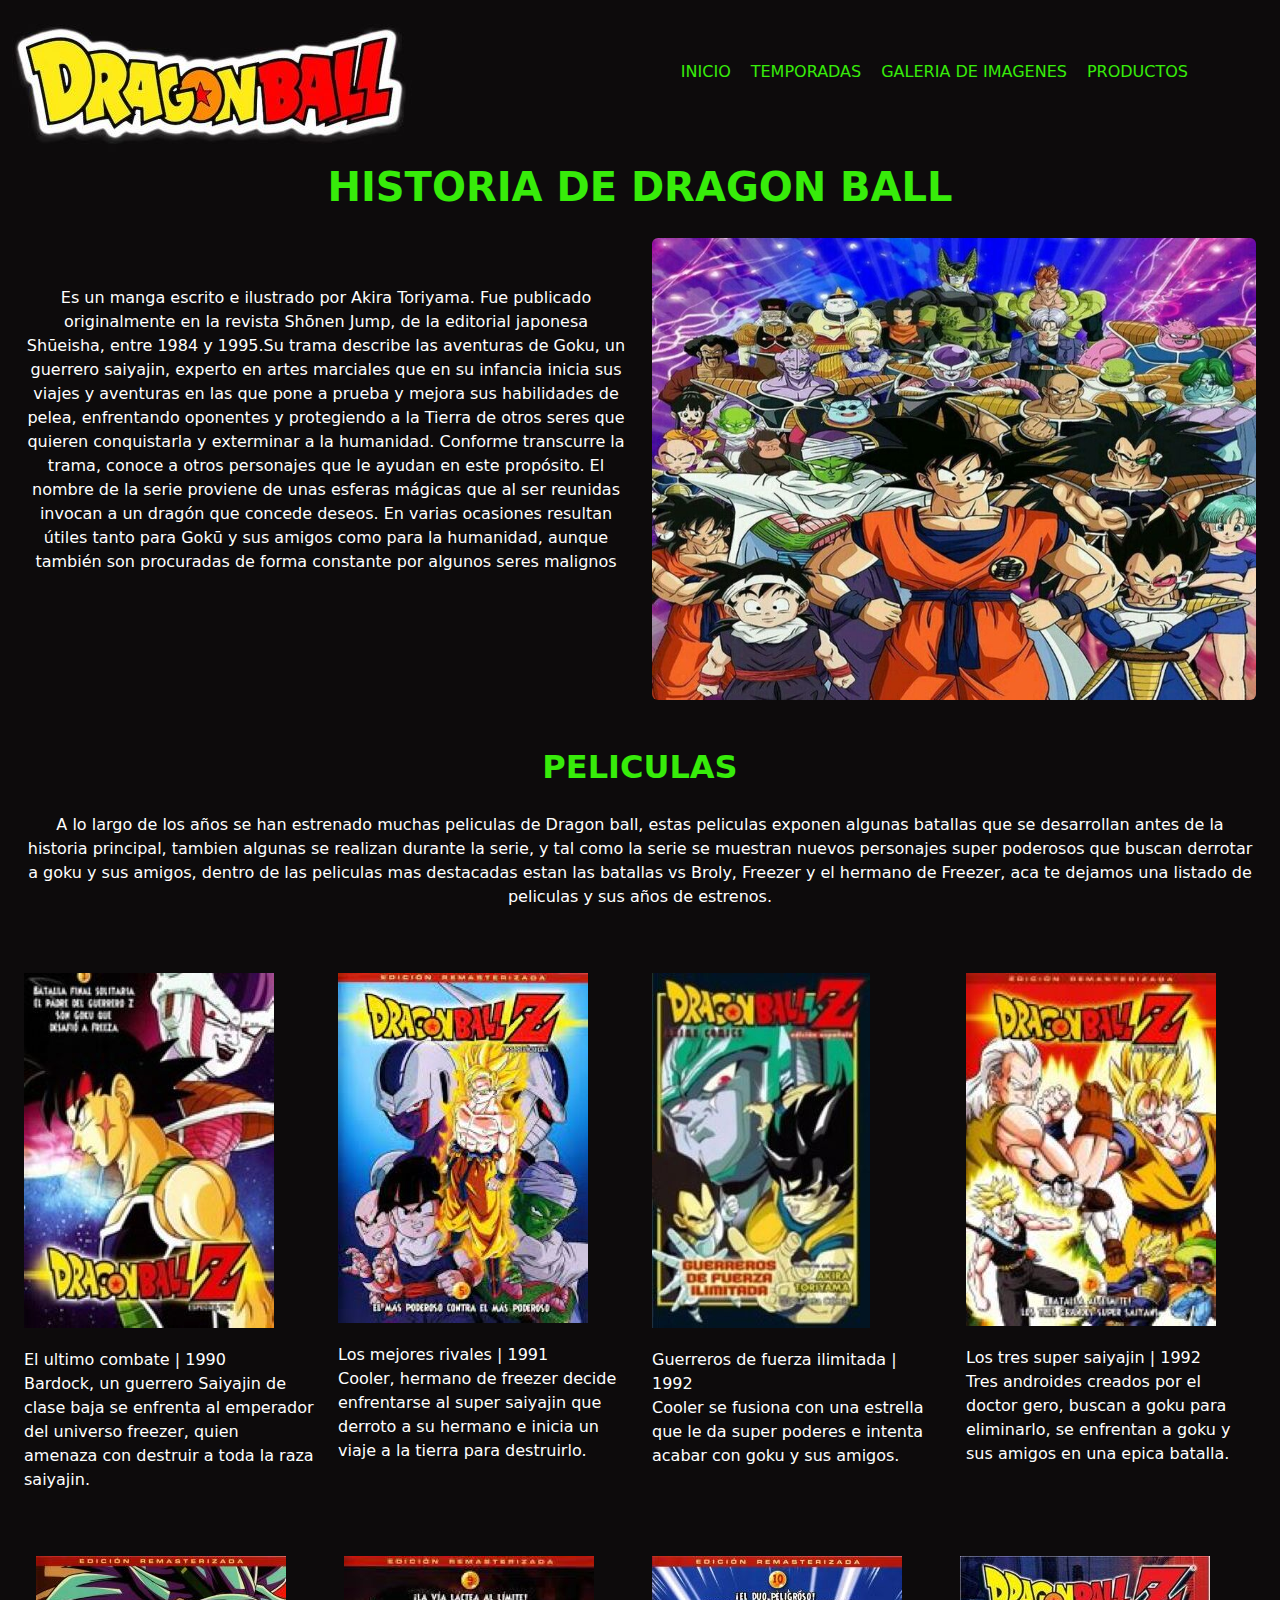
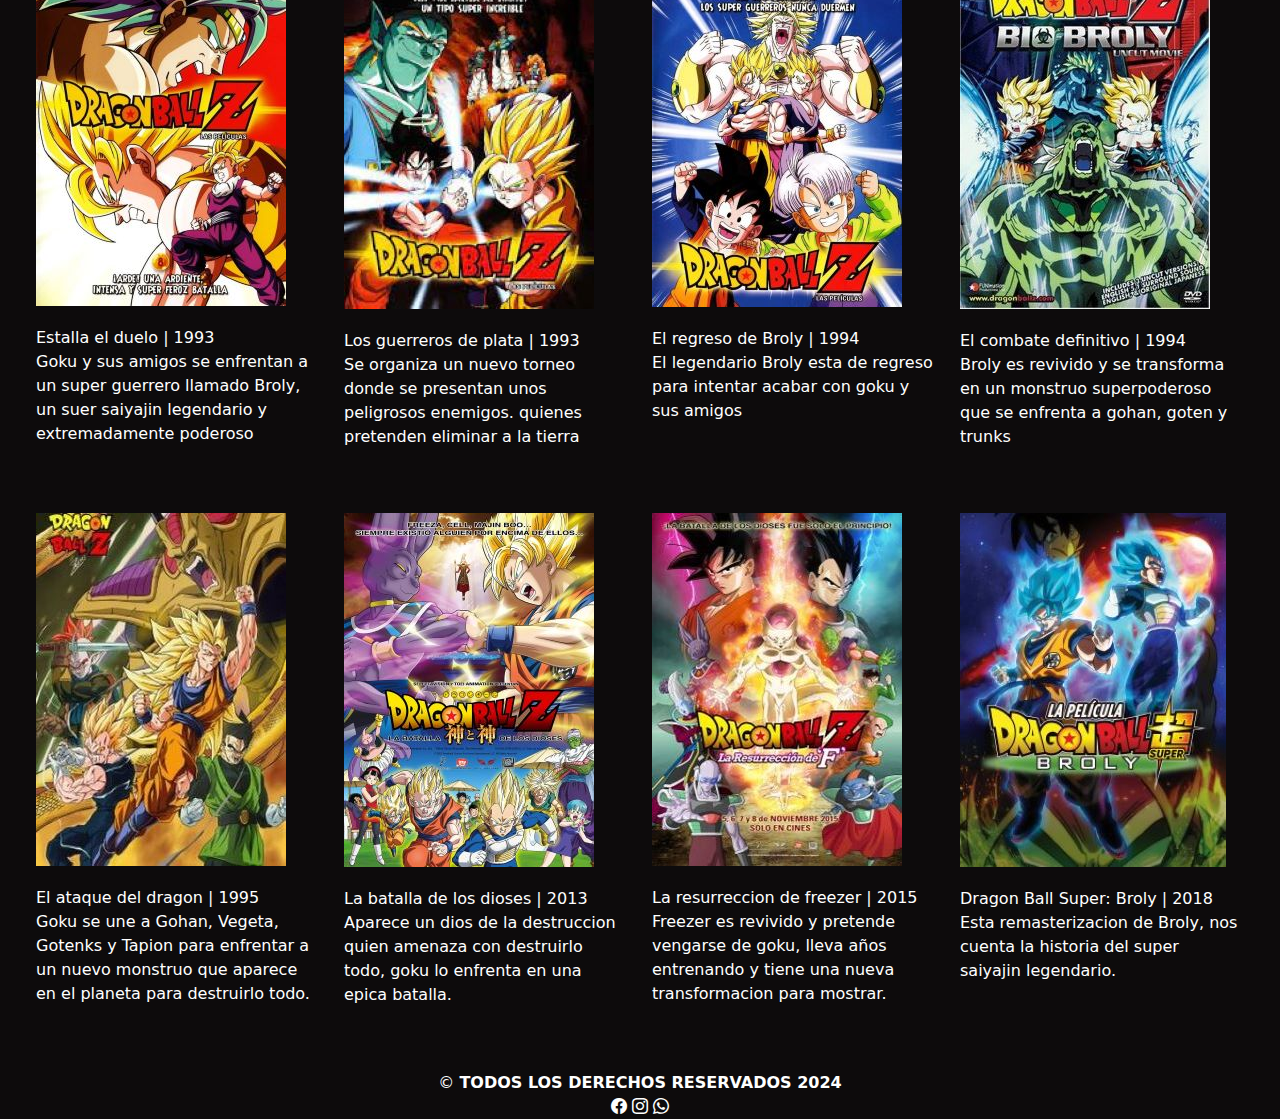
<file: index.html>
<!DOCTYPE html>
<html lang="en">
<head>
    <meta charset="UTF-8">
    <meta name="viewport" content="width=device-width, initial-scale=1.0">
    <title>Proyecto Dragon Ball</title>

    

    <link rel="stylesheet" href="./css/style.css">
    <link rel="stylesheet" href="https://cdn.jsdelivr.net/npm/bootstrap-icons@1.11.3/font/bootstrap-icons.min.css">
    
</head>
<body class="body">
    <header id="header" class="d-flex align-items-center">
        <div class="container d-flex justify-content-between align-items-center">
            <div class="logo">
                <img src="./Imagenes/logo.jpg" class="logo" alt="imagen del logo">
            </div>
            <button id="menu-toggle">
                <div class="menu-line"></div>
                <div class="menu-line"></div>
                <div class="menu-line"></div>
            </button>
            <nav id="navbar" class="navbar">
                <ul class="menu">
                    <li  class="list-item"><a href="./index.html" class="link">INICIO</a></li>
                    <li class="list-item"><a href="./paginas/temporadas.html" class="link">TEMPORADAS</a></li>
                    <li class="list-item has-submenu">
                        <a href="#" class="link">GALERIA DE IMAGENES</a>
                        <ul class="submenu">
                            <li><a href="./paginas/galeria-de-imagenes.html" class="sub-item">DRAGON BALL</a></li>
                            <li><a href="./paginas/galeria-de-imagenes.html" class="sub-item">DRAGON BALL Z FREEZER</a></li>
                            <li><a href="./paginas/galeria-de-imagenes.html" class="sub-item">DRAGON BALL Z CELL</a></li>
                            <li><a href="./paginas/galeria-de-imagenes.html" class="sub-item">DRAGON BALL Z MAJIN BUU</a></li>
                            <li><a href="./paginas/galeria-de-imagenes.html" class="sub-item">DRAGON BALL SUPER</a></li>
                        </ul>
                    </li>
                    <li class="list-item"><a href="./paginas/productos.html" class="link">PRODUCTOS</a></li>
                </ul>
            </nav>
        </div>
    </header>
    <main id="main">
        <div class="container">
            <div class="contenedor-principal container">
                <h1 class="text-center pb-3 "><strong class="titulo-principal titulos">HISTORIA DE DRAGON BALL</strong></h1>
                    <div class="row contenedor-p-img">
                        <div class="col-xl-6 pb-25 parrafo-historia col-sm-12">
                            <P class="pt-5 text-center parrafo-historia ">Es un manga escrito e ilustrado por Akira Toriyama. Fue publicado originalmente en la revista Shōnen Jump, de la editorial japonesa Shūeisha, entre 1984 y 1995.Su trama describe las aventuras de Goku, un guerrero saiyajin, experto en artes marciales que en su infancia inicia sus viajes y aventuras en las que pone a prueba y mejora sus habilidades de pelea, enfrentando oponentes y protegiendo a la Tierra de otros seres que quieren conquistarla y exterminar a la humanidad. Conforme transcurre la trama, conoce a otros personajes que le ayudan en este propósito. El nombre de la serie proviene de unas esferas mágicas que al ser reunidas invocan a un dragón que concede deseos. En varias ocasiones resultan útiles tanto para Gokū y sus amigos como para la humanidad, aunque también son procuradas de forma constante por algunos seres malignos
                            </P>
                        </div>
                        <div class="col-6 div-img imagen-principal-index">
                            <img src="./Imagenes/dragon-ball.jpg" class="img-fluid rounded-2 imagen" alt="">
                        </div>
                    </div>
            </div>
            <div class="main-secundario-index">
                <h2 class=" text-center pt-5 pb-3"><strong class="titulos">PELICULAS</strong></h2>
                <div class="container pb-5 text-center">
                    <p>A lo largo de los años se han estrenado muchas peliculas de Dragon ball, estas peliculas exponen algunas batallas que se desarrollan antes de la historia principal, tambien algunas se realizan durante la serie, y tal como la serie se muestran nuevos personajes super poderosos que buscan derrotar a goku y sus amigos, dentro de las peliculas mas destacadas estan las batallas vs Broly, Freezer y el hermano de Freezer, aca te dejamos una listado de peliculas y sus años de estrenos.</p>
                </div>
                    <section class="peliculas container">
                            <div class="bloque-uno row pb-5">
                                <div class="col-xl-3 contenedor-img col-sm-6">
                                    <img src="./Imagenes/peliculas/pelicula-uno.jpg"  alt="imagen pelicula el ultimo combate">
                                    <div class="descripcion">
                                        <span class="">El ultimo combate | 1990</span>
                                        <p>Bardock, un guerrero Saiyajin de clase baja se enfrenta al emperador del universo freezer, quien amenaza con destruir a toda la raza saiyajin.</p>
                                    </div>
                                </div>
                                <div class="col-xl-3 contenedor-img col-sm-6">
                                    <img src="./Imagenes/peliculas/pelicula-goku.jpg" alt="imagen pelicula los mejores rivales">
                                    <div class="descripcion">
                                        <span>Los mejores rivales | 1991</span>
                                        <p>Cooler, hermano de freezer decide enfrentarse al super saiyajin que derroto a su hermano e inicia un viaje a la tierra para destruirlo.</p>
                                    </div>
                                </div>
                                <div class="col-xl-3 contenedor-img col-sm-6" >
                                    <img src="./Imagenes/peliculas/pelicula-tres.jpg" alt="imagen pelicula guerreros de fuerza ilimitada">
                                    <div class="descripcion">
                                        <span>Guerreros de fuerza ilimitada  | 1992</span>
                                        <p>Cooler se fusiona con una estrella que le da super poderes e intenta acabar con goku y sus amigos.</p>
                                    </div>
                                </div>
                                <div class="col-xl-3 contenedor-img col-sm-6" >
                                    <img src="./Imagenes/peliculas/pelicula-cuatro.jpg" alt="imagen pelicula los tres super saiyajin ">
                                    <div class="descripcion">
                                        <span>Los tres super saiyajin | 1992</span>
                                        <p>Tres androides creados por el doctor gero, buscan a goku para eliminarlo, se enfrentan a goku y sus amigos en una epica batalla.</p>
                                    </div>
                                </div>
                            </div>
                            <div class="container">
                                <div class="bloque-dos row pb-5">
                                    <div class="col-xl-3 contenedor-img col-sm-6">
                                        <img src="./Imagenes/peliculas/pelicula-cinco.jpg" alt="imagen pelicula estalla el duelo">
                                        <div class="descripcion">
                                            <span>Estalla el duelo | 1993</span>
                                            <p>Goku y sus amigos se enfrentan a un super guerrero llamado Broly, un suer saiyajin legendario y extremadamente poderoso</p>
                                        </div>
                                    </div>
                                    <div class="col-xl-3 contenedor-img col-sm-6">
                                        <img src="./Imagenes/peliculas/pelicula-seis.jpg"  alt="imagen pelicula Los guerreros de plata">
                                        <div class="descripcion">
                                            <span>Los guerreros de plata | 1993</span>
                                            <p>Se organiza un nuevo torneo donde se presentan unos peligrosos enemigos. quienes pretenden eliminar a la tierra</p>
                                        </div>
                                    </div>
                                    <div class="col-xl-3 contenedor-img col-sm-6">
                                        <img src="./Imagenes/peliculas/pelicula-siete.jpg"  alt="imagen pelicula El regreso de Broly">
                                        <div class="descripcion">
                                            <span>El regreso de Broly | 1994</span>
                                            <p>El legendario Broly esta de regreso para intentar acabar con goku y sus amigos</p>
                                        </div>
                                    </div>
                                    <div class="col-xl-3 contenedor-img col-sm-6">
                                        <img src="./Imagenes/peliculas/pelicula-ocho.jpg"  alt="imagen pelicula El combate definitivo">
                                        <div class="descripcion">
                                            <span>El combate definitivo | 1994</span>
                                            <P>Broly es revivido y se transforma en un monstruo superpoderoso que se enfrenta a gohan, goten y trunks</P>
                                        </div>
                                    </div>
                                </div>
                            </div>
                            <div class="container">
                                <div class="bloque-tres row pb-5">
                                    <div class="col-xl-3 contenedor-img col-sm-6">
                                        <img src="./Imagenes/peliculas/pelicula-nueve.jpg" alt="imagen pelicula El ataque del dragón ">
                                        <div class="descripcion">
                                            <span>El ataque del dragon | 1995</span>
                                            <p>Goku se une a Gohan, Vegeta, Gotenks y Tapion para enfrentar a un nuevo monstruo que aparece en el planeta para destruirlo todo.</p>
                                        </div>
                                    </div>
                                    <div class="col-xl-3 contenedor-img col-sm-6">
                                        <img src="./Imagenes/peliculas/pelicula-diez.jpg" alt="imagen pelicula la batalla de los dioses">
                                        <div class="descripcion">
                                            <span>La batalla de los dioses | 2013</span>
                                            <p>Aparece un dios de la destruccion quien amenaza con destruirlo todo, goku lo enfrenta en una epica batalla.</p>
                                        </div>
                                    </div>
                                    <div class="col-xl-3 contenedor-img col-sm-6">
                                        <img src="./Imagenes/peliculas/pelicula-once.jpg" alt="imagen pelicula la resurreccion de freezer">
                                        <div class="descripcion">
                                            <span>La resurreccion de freezer | 2015</span>
                                            <p>Freezer es revivido y pretende vengarse de goku, lleva años entrenando y tiene una nueva transformacion para mostrar.</p>
                                        </div>
                                    </div>
                                    <div class="col-xl-3 contenedor-img col-sm-6">
                                        <img src="./Imagenes/peliculas/pelicula-doce.jpg" alt="imagen pelicula dragon ball super broly">
                                        <div class="descripcion">
                                            <span>Dragon Ball Super: Broly | 2018</span>
                                            <p>Esta remasterizacion de Broly, nos cuenta la historia del super saiyajin legendario.</p>
                                        </div>
                                    </div>
                                </div>
                            </div>
                </section>
            </div>
        </div>
        <i class="bi bi-arrow-up-circle" onclick="topFunction()" id="myBtn" title="INICIO"></i>
    </main>
    <footer class="text-center">
        &copy; <strong><span>TODOS LOS DERECHOS RESERVADOS 2024</span></strong>
        <div class="social-links">
            <i class="bi bi-facebook"></i>
            <i class="bi bi-instagram"></i></a>
            <i class="bi bi-whatsapp"></i></a>
        </div>
    </footer>
    <link href="https://cdn.jsdelivr.net/npm/bootstrap@5.3.3/dist/css/bootstrap.min.css" rel="stylesheet" integrity="sha384-QWTKZyjpPEjISv5WaRU9OFeRpok6YctnYmDr5pNlyT2bRjXh0JMhjY6hW+ALEwIH" crossorigin="anonymous">
    <script src="./javascript/script.js"></script>
</body>
</html>
</file>
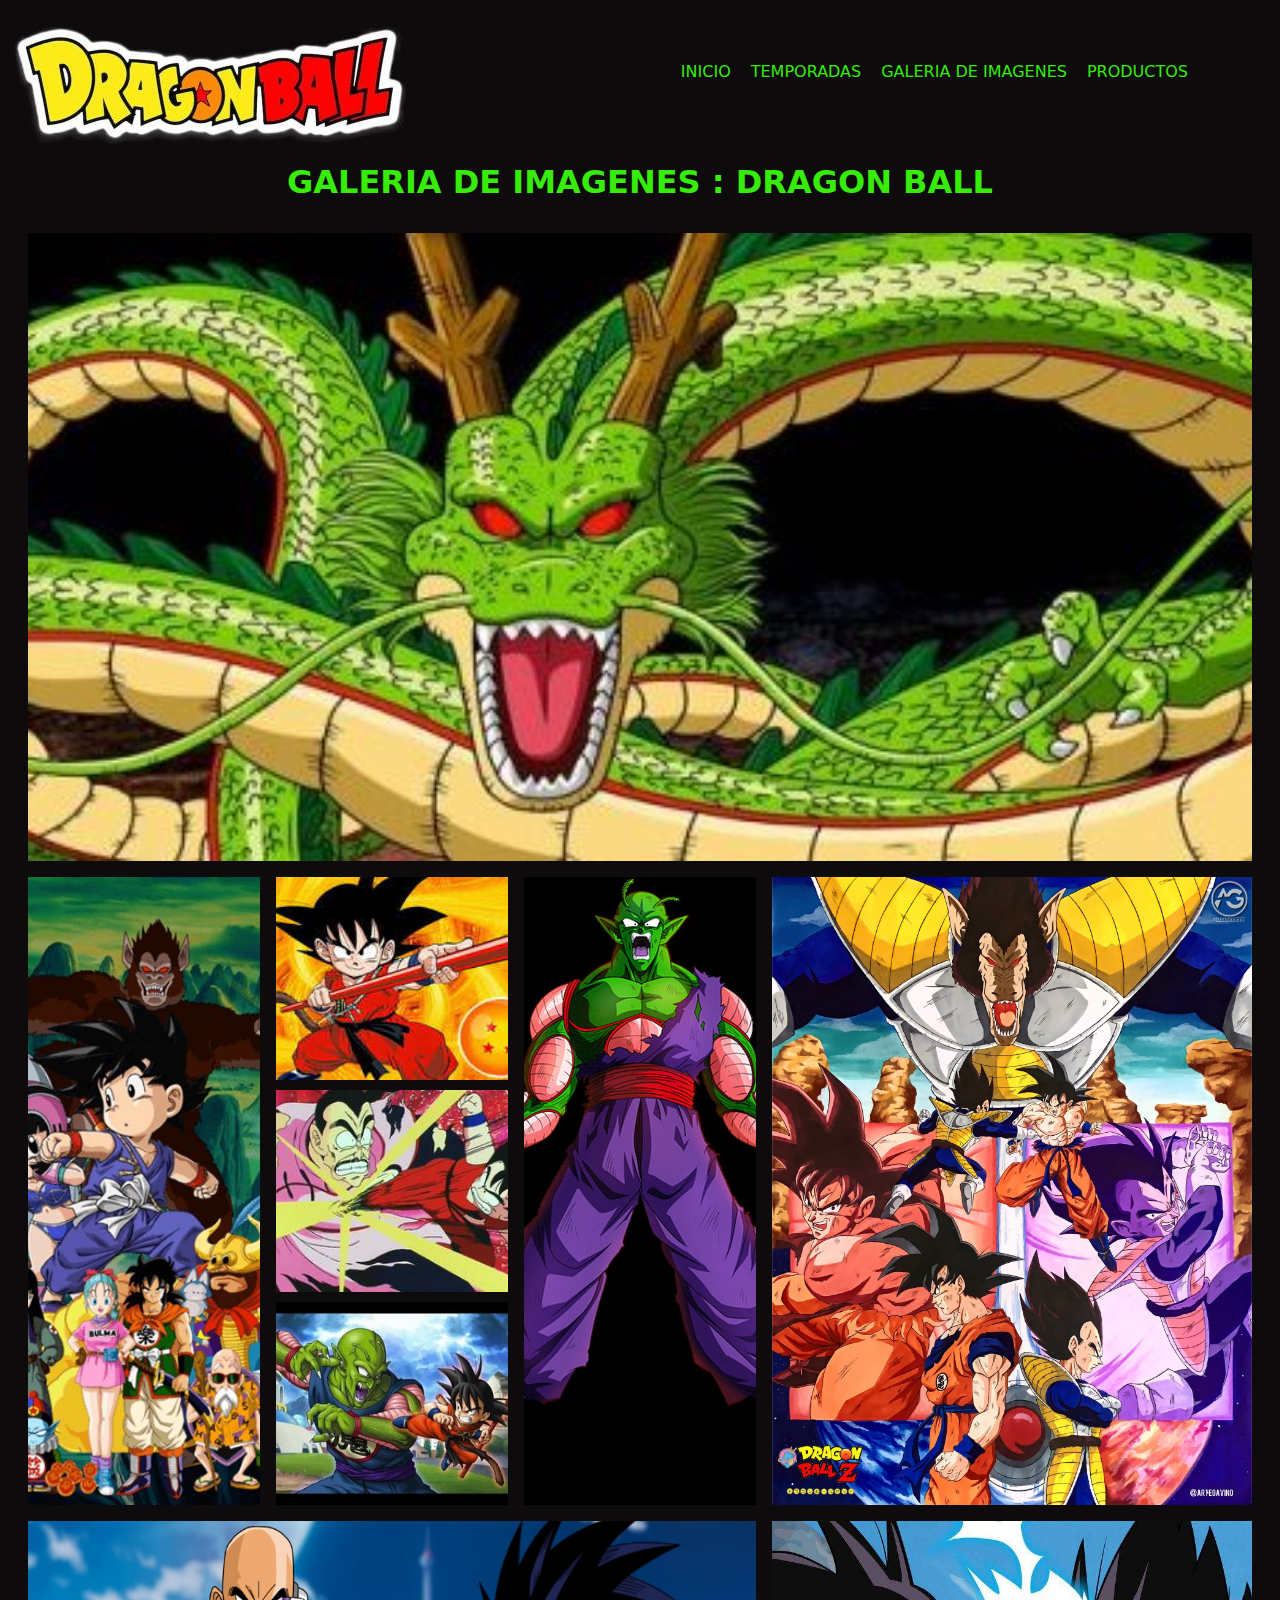
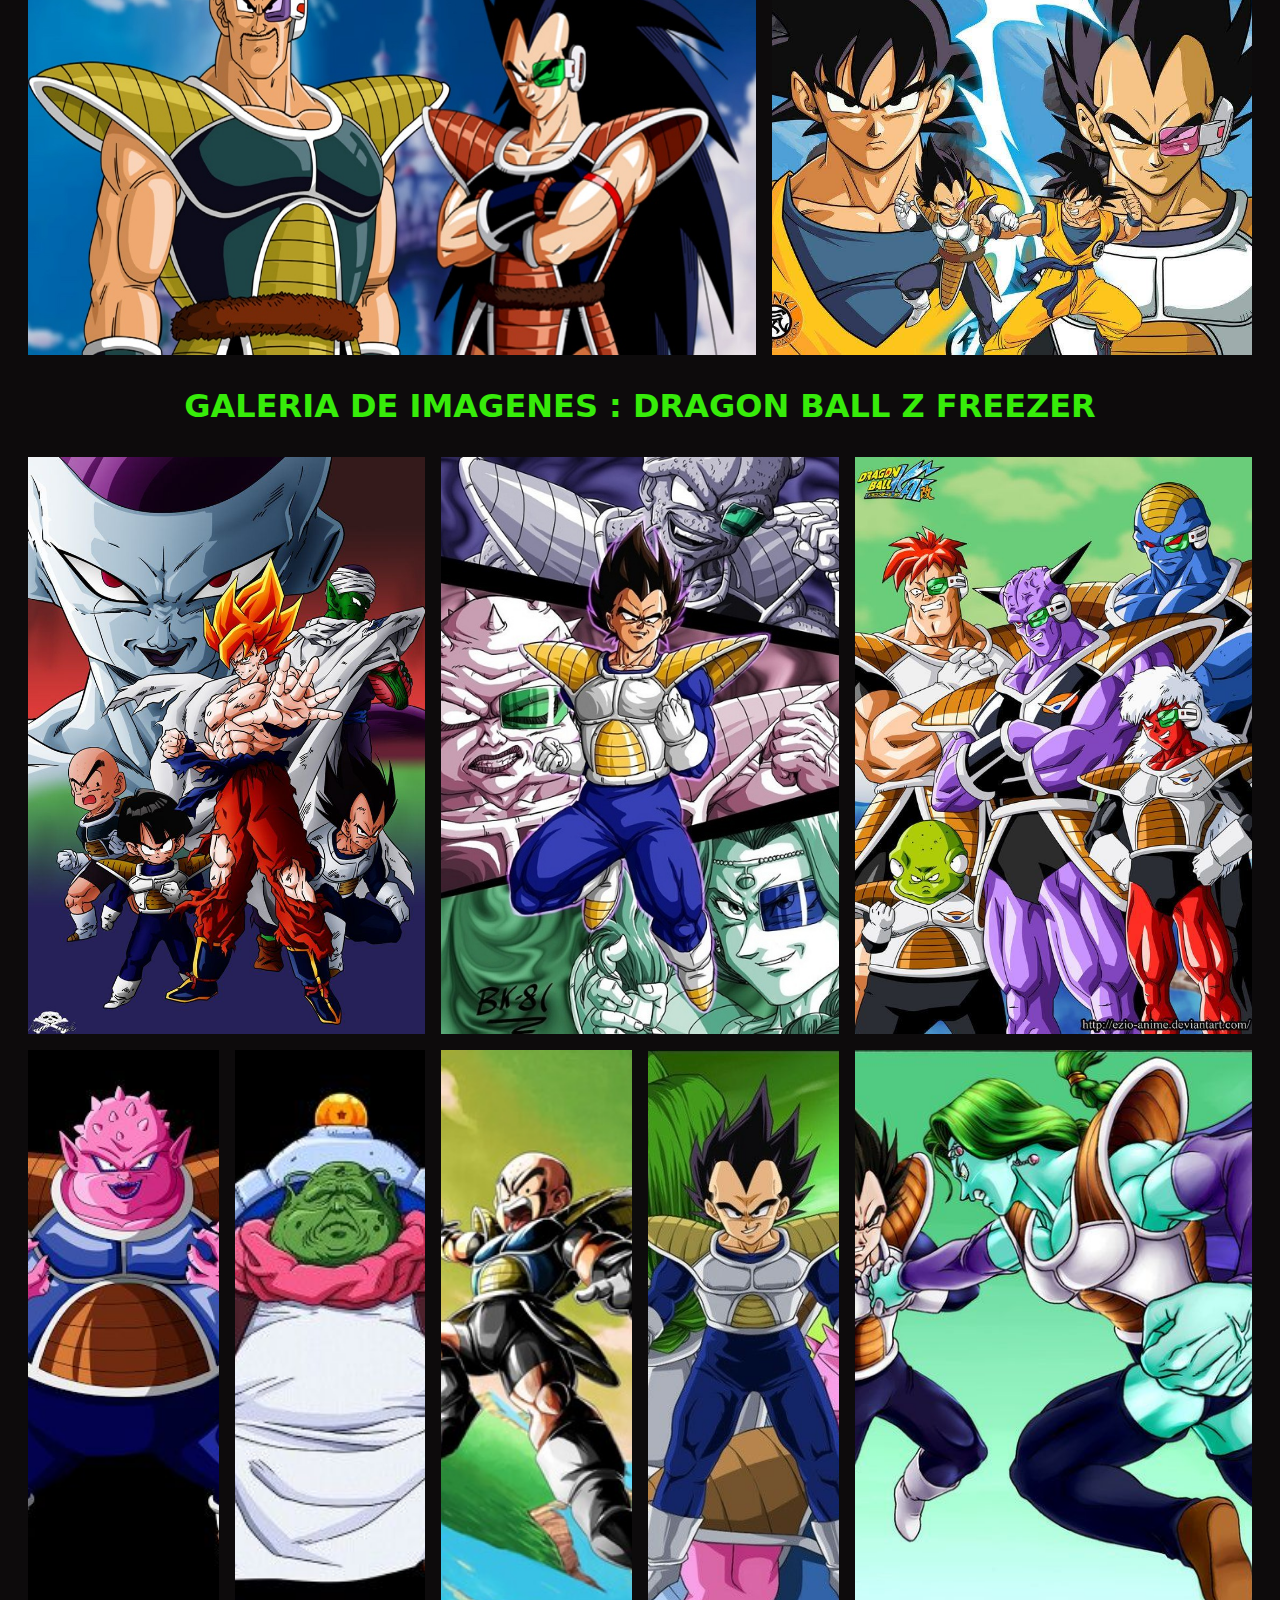
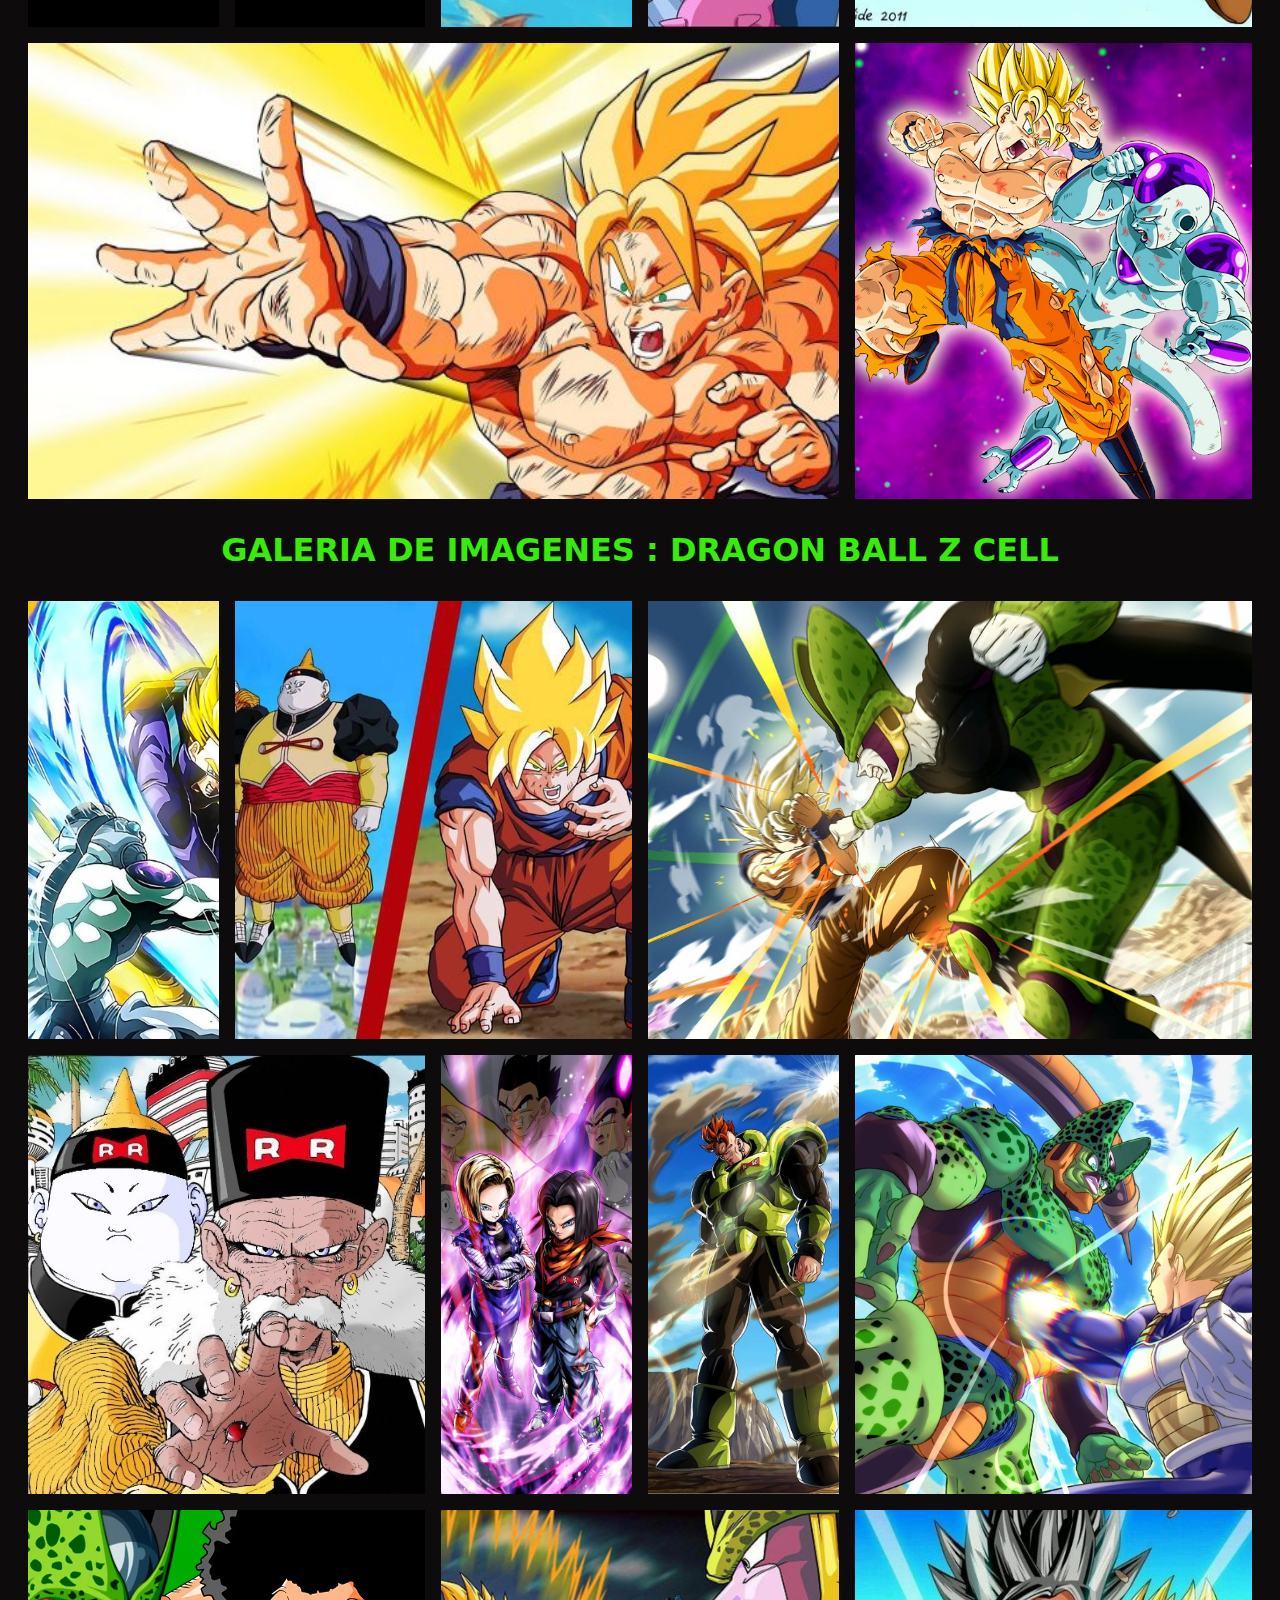
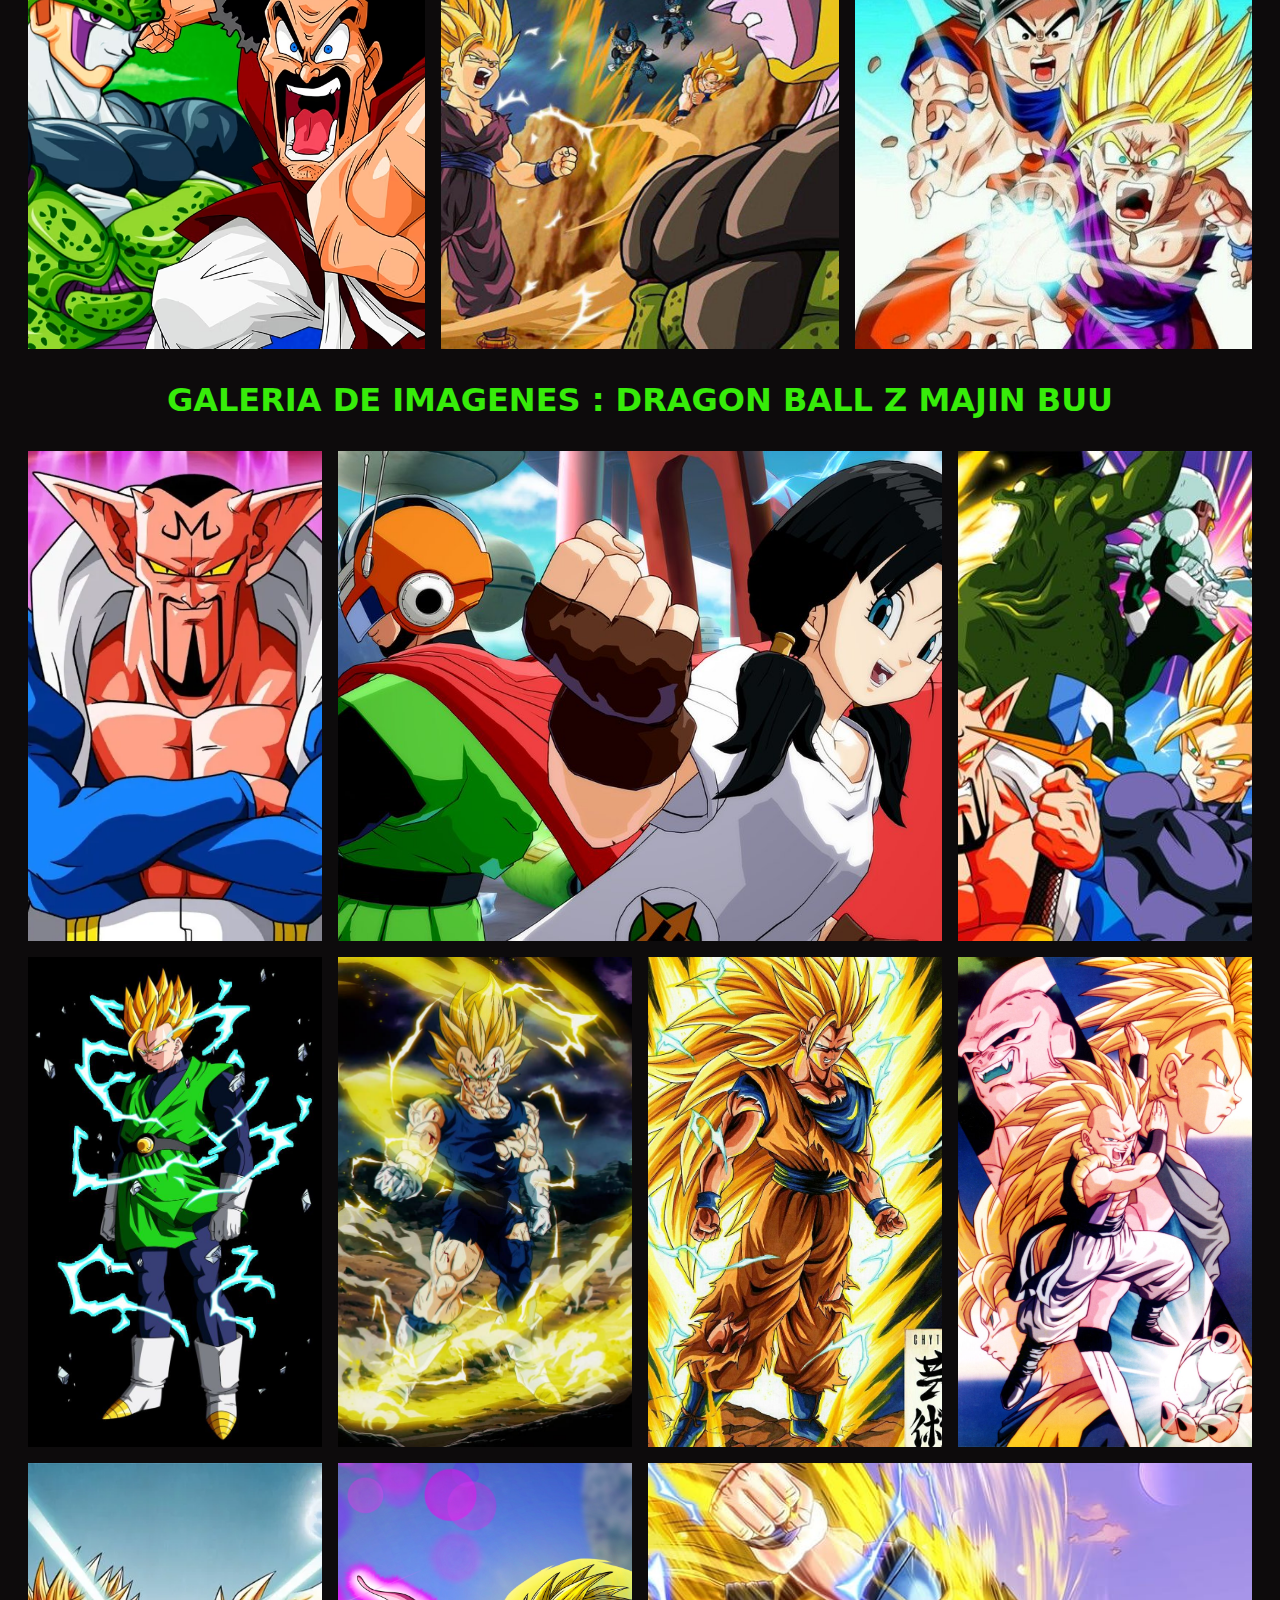
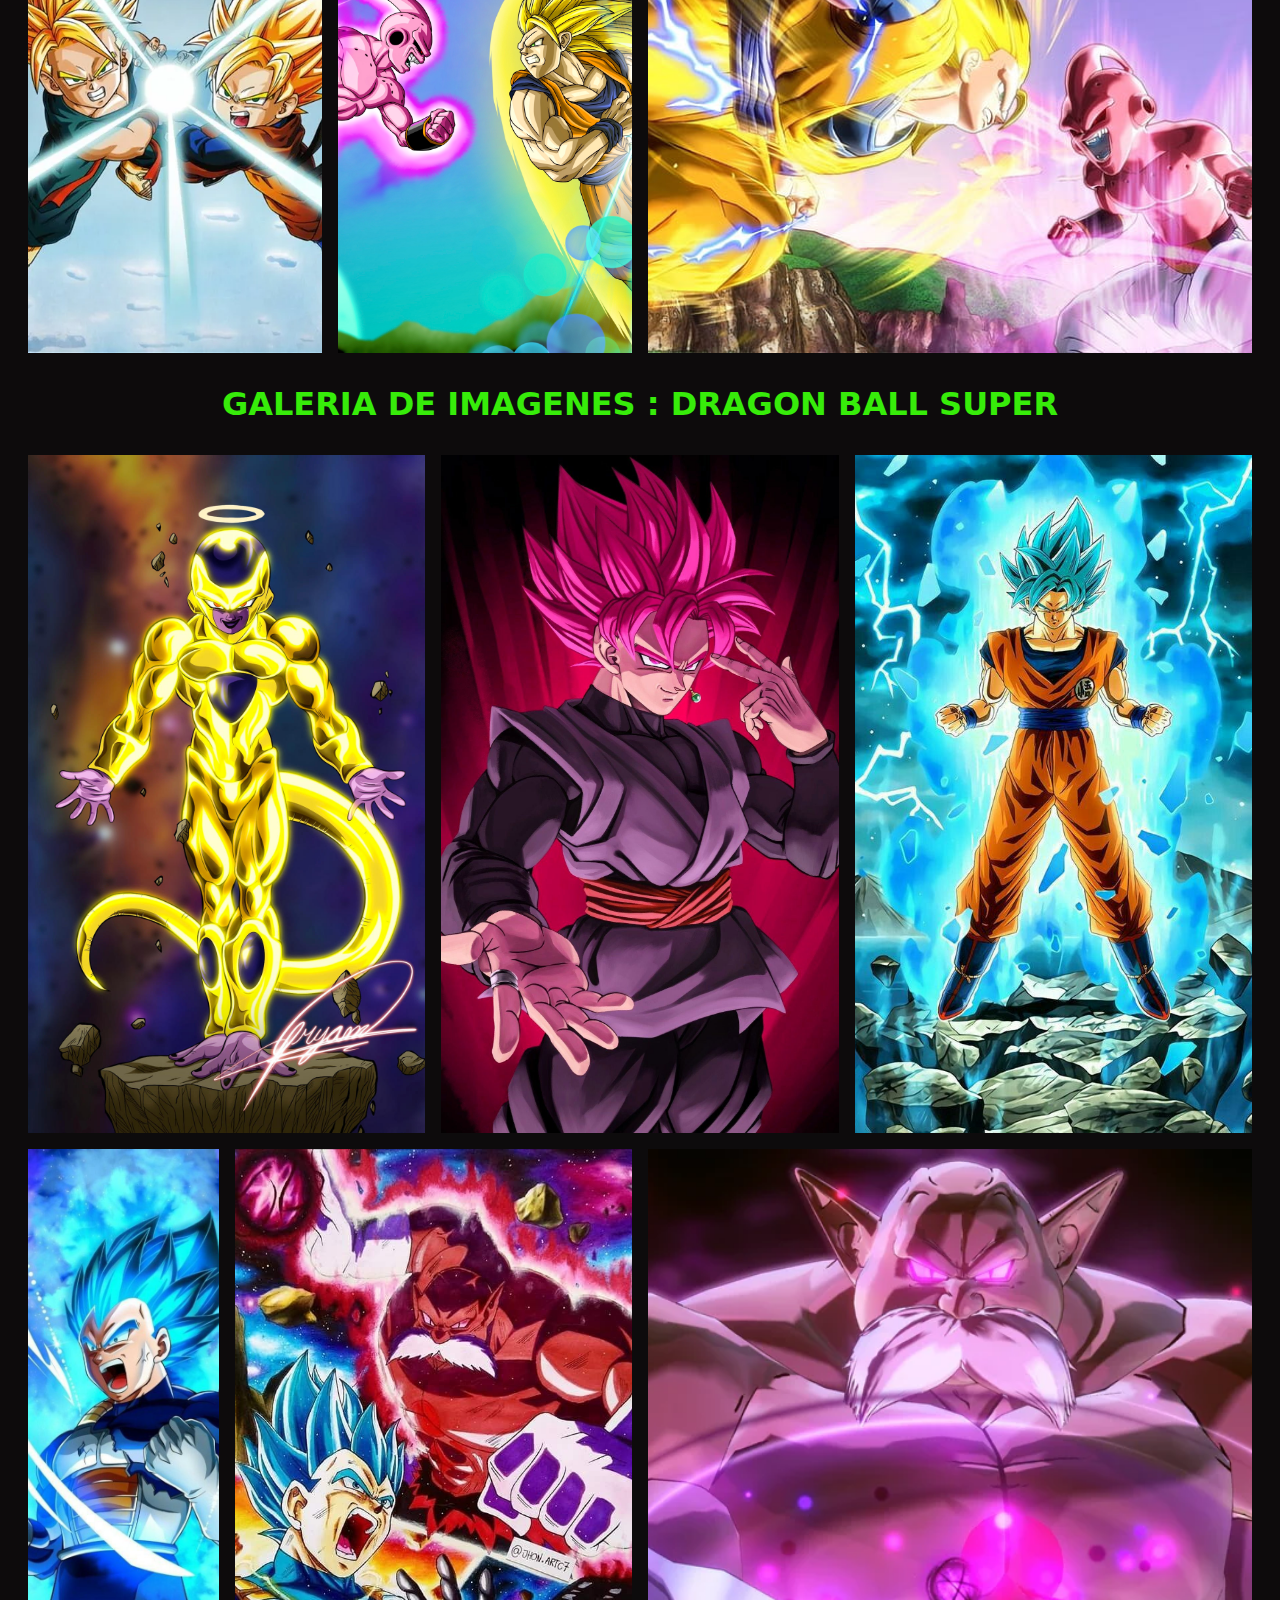
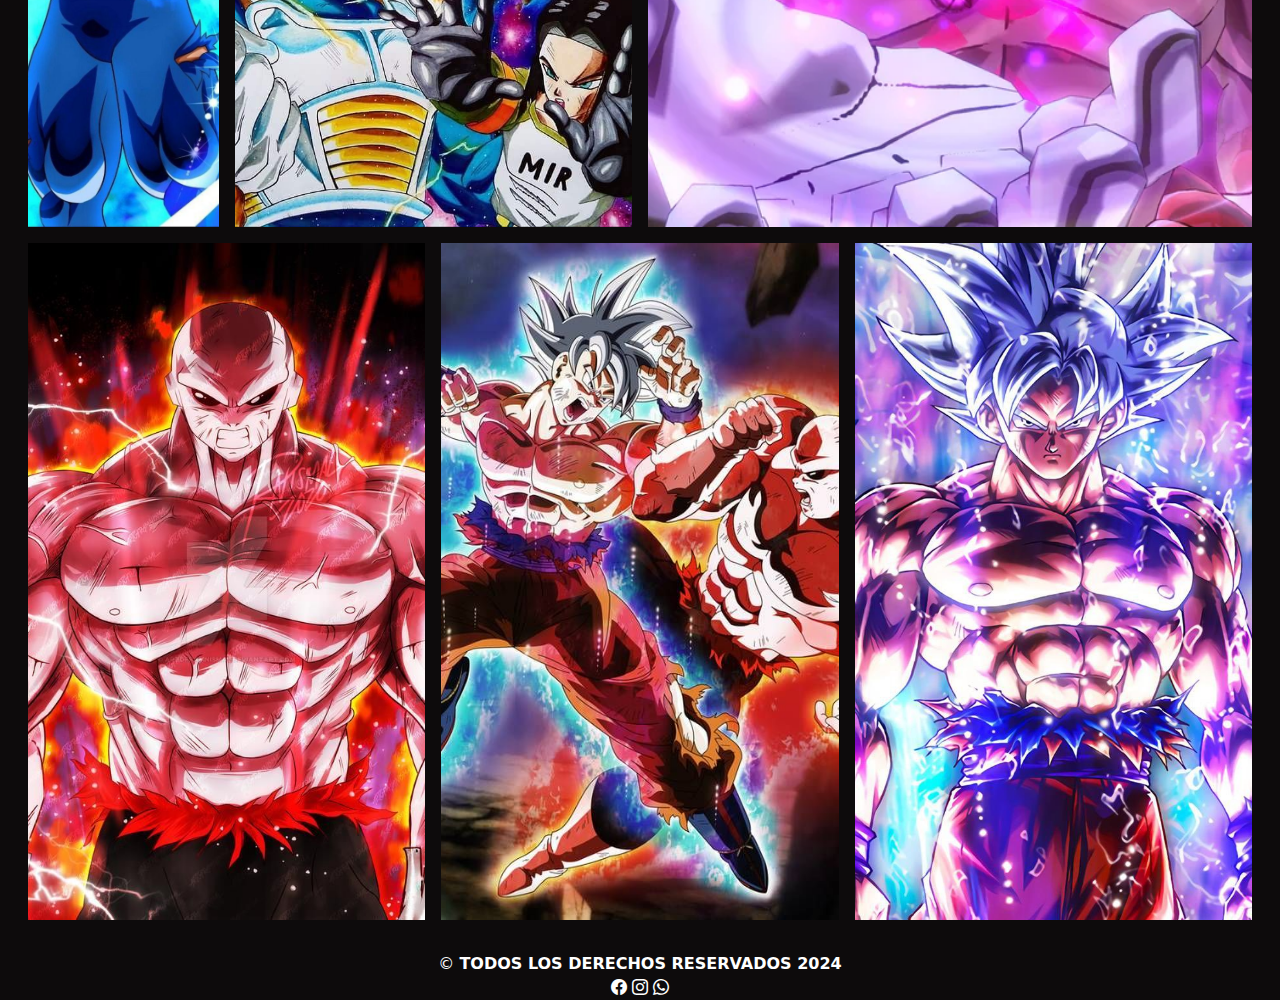
<file: paginas/galeria-de-imagenes.html>
<!DOCTYPE html>
<html lang="en">
<head>
    <meta charset="UTF-8">
    <meta name="viewport" content="width=device-width, initial-scale=1.0">
    <title>GALERIA DE IMAGENES</title>

    <link rel="stylesheet" href="../css/style.css">
    <link rel="stylesheet" href="https://cdn.jsdelivr.net/npm/bootstrap-icons@1.11.3/font/bootstrap-icons.min.css">


</head>
<body class="body">
    <header id="header" class="d-flex align-items-center">
        <div class="container d-flex justify-content-between align-items-center">
            <div class="logo">
                <img src="../Imagenes/logo.jpg" class="logo" alt="imagen del logo">
            </div>
            <nav id="navbar" class="navbar">
                <ul class="menu">
                    <li  class="list-item"><a href="../index.html" class="link">INICIO</a></li>
                    <li class="list-item"><a href="./temporadas.html" class="link">TEMPORADAS</a></li>
                    <li class="list-item"><a href="./galeria-de-imagenes.html" class="link">GALERIA DE IMAGENES</a>
                        <ul class="submenu">
                            <li><a href="#seccion-uno" class="sub-item">DRAGON BALL</a></li>
                            <li><a href="#seccion-dos" class="sub-item">DRAGON BALL Z FREEZER</a></li>
                            <li><a href="#seccion-tres" class="sub-item">DRAGON BALL Z CELL</a></li>
                            <li><a href="#seccion-cuatro" class="sub-item">DRAGON BALL Z MAJIN BUU</a></li>
                            <li><a href="#seccion-cinco" class="sub-item">DRAGON BALL SUPER</a></li>
                        </ul>
                    </li>
                    <li class="list-item"><a href="./productos.html" class="link">PRODUCTOS</a></li>
                </ul>
            </nav>
        </div>
        <i class="bi bi-arrow-up-circle" onclick="topFunction()" id="myBtn" title="INICIO"></i>
    </header>
    <main>
        <div class="main-principal-galeria container">
            <h2 id="seccion-uno" class="text-center"><strong class="titulo-principal">GALERIA DE IMAGENES : DRAGON BALL</strong></h2>
            <div class="contenedor-imagenes">
                <div class="img-uno">
                    <img src="../Imagenes/galeria-imagenes/dragon-ball/dragon-shenlong.jpg" alt="">
                </div>
                <div class="img-dos">
                    <img src="../Imagenes/galeria-imagenes/dragon-ball/db-2.jpeg" alt="">
                </div>
                <div class="img-tres">
                    <img src="../Imagenes/galeria-imagenes/dragon-ball/db-3.jpg" alt="">
                    <div class="img-cuatro">
                        <img src="../Imagenes/galeria-imagenes/dragon-ball/db-4.jpeg" alt="">
                    </div>
                    <div class="img-cinco">
                        <img src="../Imagenes/galeria-imagenes/dragon-ball/db-5.jpg" alt="">
                    </div>
                </div>
                <div class="img-seis">
                    <img src="../Imagenes/galeria-imagenes/dragon-ball/db-6.jpg" alt="">
                </div>
                <div class="img-siete">
                    <img src="../Imagenes/galeria-imagenes/dragon-ball/db-7.jpeg" alt="">
                </div>
                <div class="img-nueve">
                    <img src="../Imagenes/galeria-imagenes/dragon-ball/db-8.jpg" alt="">
                </div>
                <div class="img-diez">
                    <img src="../Imagenes/galeria-imagenes/dragon-ball/db-9.jpg" alt="">
                </div>
            </div>
            <h2 id="seccion-dos" class="text-center"><strong class="titulo-principal">GALERIA DE IMAGENES : DRAGON BALL Z FREEZER</strong></h2>
            <div class="contenedor-img-freezer">
                <div class="img-freezer-uno">
                    <img src="../Imagenes/galeria-imagenes/db-freezer/db-freezer-uno.jpg" alt="">
                </div>
                <div class="img-freezer-dos">
                    <img src="../Imagenes/galeria-imagenes/db-freezer/db-freezer-dos.jpg" alt="">
                </div>
                <div class="img-freezer-tres">
                    <img src="../Imagenes/galeria-imagenes/db-freezer/db-freezer-tres.jpg" alt="">
                </div>
                <div class="img-freezer-cuatro">
                    <img src="../Imagenes/galeria-imagenes/db-freezer/db-freezer-cuatro.jpg" alt="">
                </div>
                <div class="img-freezer-cinco">
                    <img src="../Imagenes/galeria-imagenes/db-freezer/db-freezer-cinco.jpg" alt="">
                </div>
                <div class="img-freezer-seis">
                    <img src="../Imagenes/galeria-imagenes/db-freezer/db-freezer-seis.jpg" alt="">
                </div>
                <div class="img-freezer-siete">
                    <img src="../Imagenes/galeria-imagenes/db-freezer/db-freezer-siete .jpg" alt="">
                </div>
                <div class="img-freezer-ocho">
                    <img src="../Imagenes/galeria-imagenes/db-freezer/db-freezer-ocho.jpg" alt="">
                </div>
                <div class="img-freezer-nueve">
                    <img src="../Imagenes/galeria-imagenes/db-freezer/db-freezer-nueve .jpg" alt="">
                </div>
                <div class="img-freezer-diez">
                    <img src="../Imagenes/galeria-imagenes/db-freezer/db-freezer-diez.jpg" alt="">
                </div>
            </div>
            <h2 id="seccion-tres" class="text-center"><strong class="titulo-principal">GALERIA DE IMAGENES : DRAGON BALL Z CELL</strong></h2>
            <div class="contenedor-img-cell">
                <div class="img-cell-uno">
                <img src="../Imagenes/galeria-imagenes/db-cell/cell-uno.jpg" alt="">                    
                </div>
                <div class="img-cell-dos">
                    <img src="../Imagenes/galeria-imagenes/db-cell/cell-dos.jpg" alt="">
                </div>
                <div class="img-cell-tres">
                    <img src="../Imagenes/galeria-imagenes/db-cell/cell-tres.jpg" alt="">
                </div>
                <div class="img-cell-cuatro">
                    <img src="../Imagenes/galeria-imagenes/db-cell/cell-cuatro.jpg" alt="">
                </div>
                <div class="img-cell-cinco">
                    <img src="../Imagenes/galeria-imagenes/db-cell/cell-cinco.jpg" alt="">
                </div>
                <div class="img-cell-seis">
                    <img src="../Imagenes/galeria-imagenes/db-cell/cell-seis.jpg" alt="">
                </div>
                <div class="img-cell-siete">
                    <img src="../Imagenes/galeria-imagenes/db-cell/cell-siete.jpg" alt="">
                </div>
                <div class="img-cell-ocho">
                    <img src="../Imagenes/galeria-imagenes/db-cell/cell-ocho.avif" alt="">
                </div>
                <div class="img-cell-nueve">
                    <img src="../Imagenes/galeria-imagenes/db-cell/cell-nueve.jpg" alt="">
                </div>
                <div class="img-cell-diez">
                    <img src="../Imagenes/galeria-imagenes/db-cell/cell-diez.jpg" alt="">
                </div>
            </div>
            <h2 id="seccion-cuatro" class="text-center"><strong class="titulo-principal">GALERIA DE IMAGENES : DRAGON BALL Z MAJIN BUU</strong></h2>
            <div class="contenedor-img-buu">
                <div class="img-buu-uno">
                <img src="../Imagenes/galeria-imagenes/db-buu/buu-uno.webp" alt="">                    
                </div>
                <div class="img-buu-dos">
                    <img src="../Imagenes/galeria-imagenes/db-buu/buu-dos.jpg" alt="">
                </div>
                <div class="img-buu-tres">
                    <img src="../Imagenes/galeria-imagenes/db-buu/buu-tres.jpg" alt="">
                </div>
                <div class="img-buu-cuatro">
                    <img src="../Imagenes/galeria-imagenes/db-buu/buu-cuatro.jpg" alt="">
                </div>
                <div class="img-buu-cinco">
                    <img src="../Imagenes/galeria-imagenes/db-buu/buu-cinco.jpg" alt="">
                </div>
                <div class="img-buu-seis">
                    <img src="../Imagenes/galeria-imagenes/db-buu/buu-seis.jpg" alt="">
                </div>
                <div class="img-buu-siete">
                    <img src="../Imagenes/galeria-imagenes/db-buu/buu-siete.jpg" alt="">
                </div>
                <div class="img-buu-ocho">
                    <img src="../Imagenes/galeria-imagenes/db-buu/buu-ocho.webp" alt="">
                </div>
                <div class="img-buu-nueve">
                    <img src="../Imagenes/galeria-imagenes/db-buu/buu-nueve.jpg" alt="">
                </div>
                <div class="img-buu-diez">
                    <img src="../Imagenes/galeria-imagenes/db-buu/buu-diez.jpg" alt="">
                </div>
            </div>
            <h2 id="seccion-cinco" class="text-center"><strong class="titulo-principal">GALERIA DE IMAGENES : DRAGON BALL SUPER</strong></h2>
            <div class="contenedor-img-super">
                <div class="img-super-uno">
                <img src="../Imagenes/galeria-imagenes/db-super/super-uno.jpg" alt="">                    
                </div>
                <div class="img-super-dos">
                    <img src="../Imagenes/galeria-imagenes/db-super/super-dos.jpg" alt="">
                </div>
                <div class="img-super-tres">
                    <img src="../Imagenes/galeria-imagenes/db-super/super-tres.jpg" alt="">
                </div>
                <div class="img-super-cuatro">
                    <img src="../Imagenes/galeria-imagenes/db-super/super-cuatro.jpg" alt="">
                </div>
                <div class="img-super-cinco">
                    <img src="../Imagenes/galeria-imagenes/db-super/super-cinco.jpeg" alt="">
                </div>
                <div class="img-super-seis">
                    <img src="../Imagenes/galeria-imagenes/db-super/topo.webp" alt="">
                </div>
                <div class="img-super-siete">
                    <img src="../Imagenes/galeria-imagenes/db-super/super-siete.jpg" alt="">
                </div>
                <div class="img-super-ocho">
                    <img src="../Imagenes/galeria-imagenes/db-super/super-ocho.jpg" alt="">
                </div>
                <div class="img-super-nueve">
                    <img src="../Imagenes/galeria-imagenes/db-super/super-nueve.jpeg" alt="">
                </div>
            </div>
        </div>
        <i class="bi bi-arrow-up-circle" onclick="topFunction()" id="myBtn" title="INICIO"></i>
    </main>
    <footer class="text-center">
        &copy; <strong><span>TODOS LOS DERECHOS RESERVADOS 2024</span></strong>
        <div class="social-links">
            <i class="bi bi-facebook"></i>
            <i class="bi bi-instagram"></i></a>
            <i class="bi bi-whatsapp"></i></a>
        </div>
    </footer>
    <link href="https://cdn.jsdelivr.net/npm/bootstrap@5.3.3/dist/css/bootstrap.min.css" rel="stylesheet" integrity="sha384-QWTKZyjpPEjISv5WaRU9OFeRpok6YctnYmDr5pNlyT2bRjXh0JMhjY6hW+ALEwIH" crossorigin="anonymous">
    <script src="../javascript/script.js"></script>
</body>
</html>
</file>
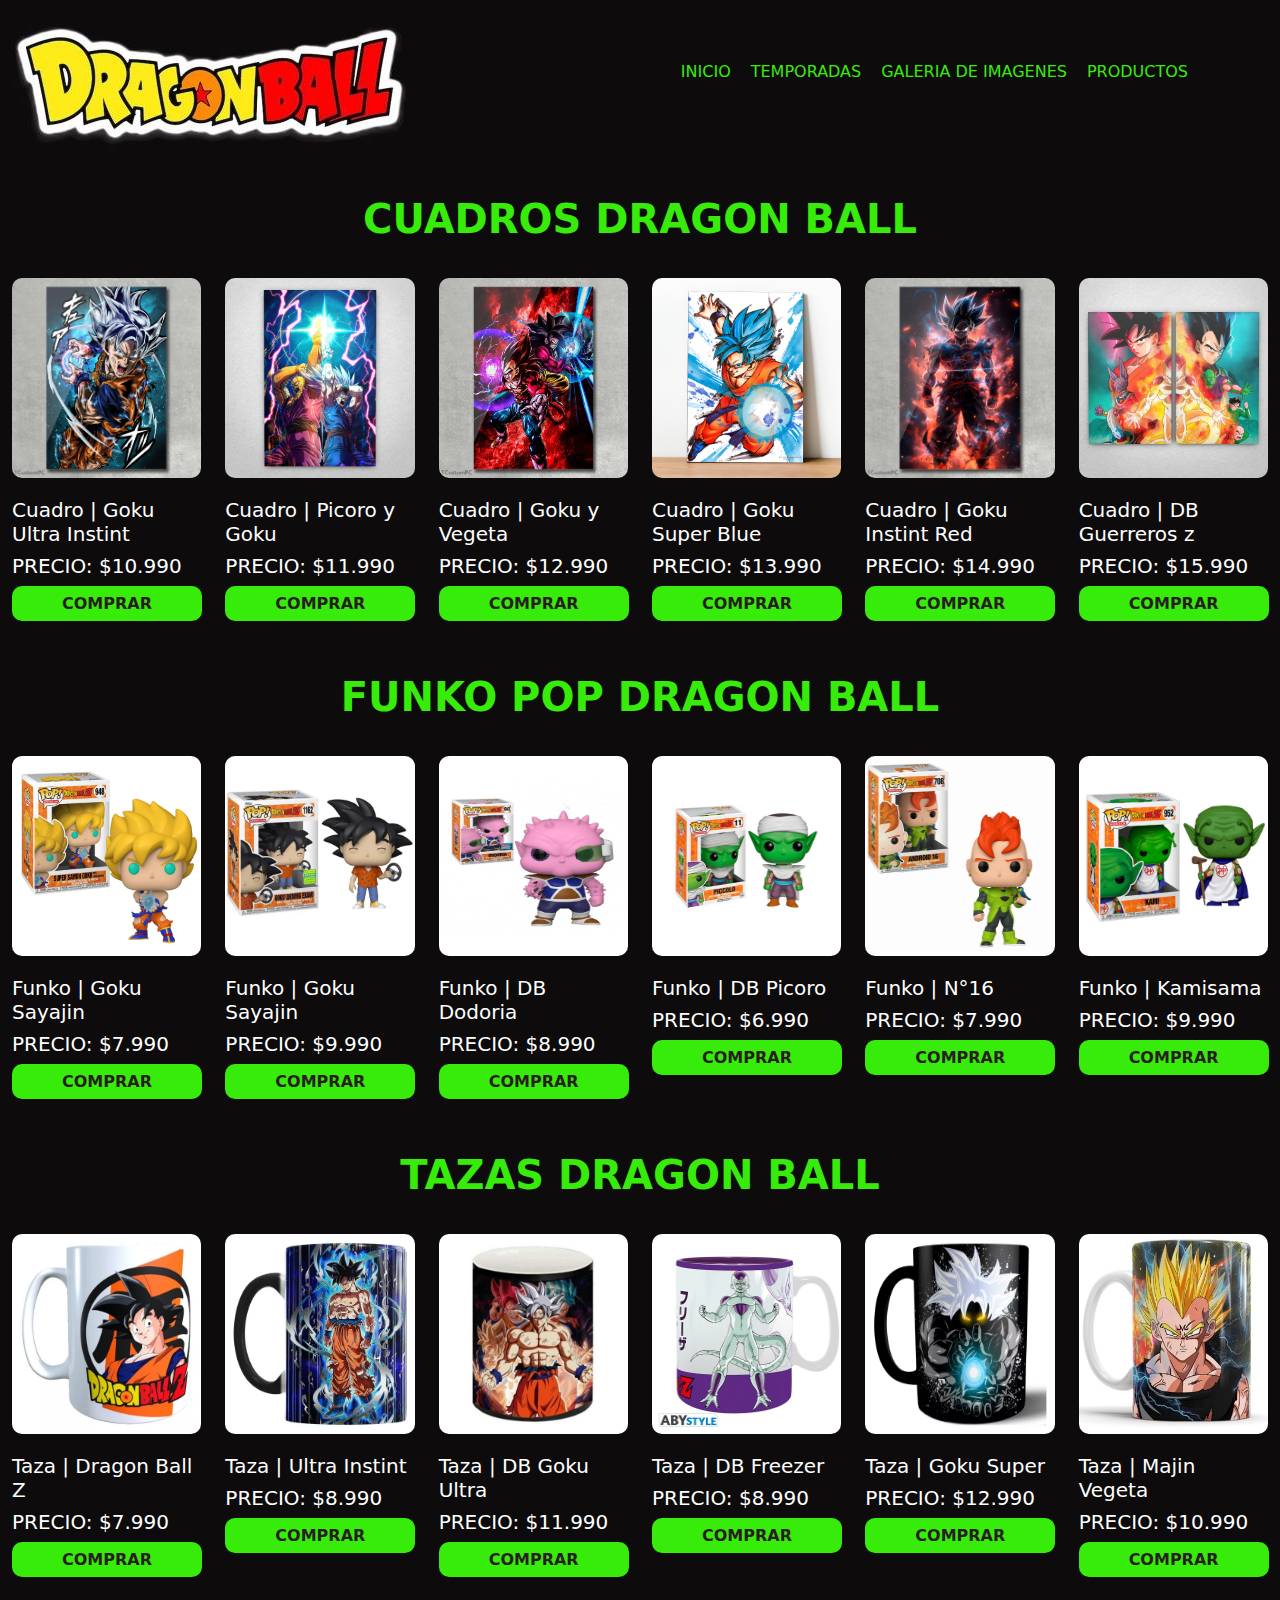
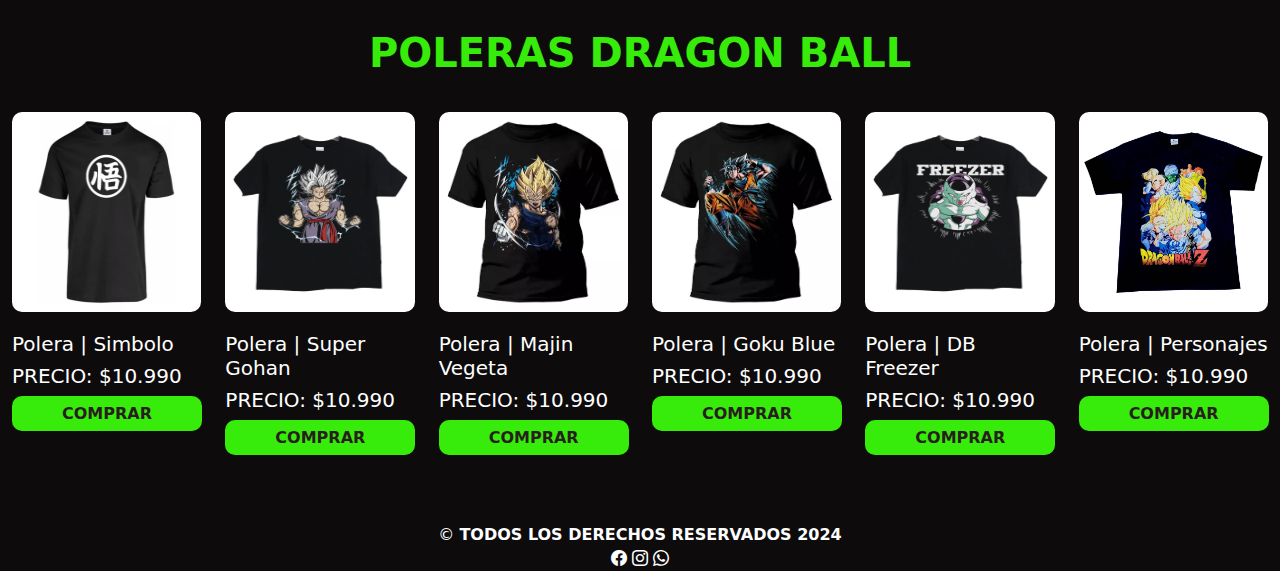
<file: paginas/productos.html>
<!DOCTYPE html>
<html lang="en">
<head>
    <meta charset="UTF-8">
    <meta name="viewport" content="width=device-width, initial-scale=1.0">
    <title>PRODUCTOS</title>

    <link rel="stylesheet" href="../css/style.css">
    <link rel="stylesheet" href="https://cdn.jsdelivr.net/npm/bootstrap-icons@1.11.3/font/bootstrap-icons.min.css">
</head>
<body class="body">
    <header id="header" class="d-flex align-items-center">
        <div class="container d-flex justify-content-between align-items-center">
            <div class="logo">
                <img src="../Imagenes/logo.jpg" class="logo" alt="imagen del logo">
            </div>
            <nav id="navbar" class="navbar">
                <ul class="menu">
                    <li  class="list-item"><a href="../index.html" class="link">INICIO</a></li>
                    <li class="list-item"><a href="./temporadas.html" class="link">TEMPORADAS</a></li>
                    <li class="list-item"><a href="./galeria-de-imagenes.html" class="link">GALERIA DE IMAGENES</a>
                        <ul class="submenu">
                            <li><a href="./galeria-de-imagenes.html" class="sub-item">DRAGON BALL</a></li>
                            <li><a href="./galeria-de-imagenes.html" class="sub-item">DRAGON BALL Z FREEZER</a></li>
                            <li><a href="./galeria-de-imagenes.html" class="sub-item">DRAGON BALL Z CELL</a></li>
                            <li><a href="./galeria-de-imagenes.html" class="sub-item">DRAGON BALL Z MAJIN BUU</a></li>
                            <li><a href="./galeria-de-imagenes.html" class="sub-item">DRAGON BALL SUPER</a></li>
                        </ul>
                    </li>
                    <li class="list-item"><a href="./productos.html" class="link">PRODUCTOS</a></li>
                </ul>
            </nav>
        </div>
    </header>
    <main id="main">
        <h1 class="text-center titulos titulos-producto"><strong>CUADROS DRAGON BALL</strong></h1>
        <div class="contenedor-seccion">
            <seccion class="seccion-cuadros">
                <div class="div-cuadros container">
                    <div class="div-seccion row">
                        <div class="col-xl-2   col-sm-6">
                            <img class="col-12 cuadro-uno " src="../Imagenes/productos/cuadros-uno.webp" alt="">
                            <h5>Cuadro | Goku Ultra Instint</h5>
                            <h5>PRECIO: $10.990</h5>
                            <button><strong>COMPRAR</strong></button>
                        </div>
                        <div class="col-xl-2  col-sm-6">
                            <img class="col-12" src="../Imagenes/productos/cuadros-dos.jpg" alt="">
                            <h5>Cuadro  | Picoro y Goku</h5>
                            <h5>PRECIO: $11.990</h5>
                            <button><strong>COMPRAR</strong></button>
                        </div>
                        <div class="col-xl-2 col-sm-6">
                            <img class="col-12" src="../Imagenes/productos/cuadro-tres.webp" alt="">
                            <h5>Cuadro  | Goku y Vegeta</h5>
                            <h5>PRECIO: $12.990</h5>
                            <button><strong>COMPRAR</strong></button>
                        </div>
                        <div class="col-xl-2 col-sm-6">
                            <img class="col-12" src="../Imagenes/productos/cuadros-cuatro.jpg" alt="">
                            <h5>Cuadro | Goku  Super Blue</h5>
                            <h5>PRECIO: $13.990</h5>
                            <button><strong>COMPRAR</strong></button>
                        </div>
                        <div class="col-xl-2 col-sm-6">
                            <img class="col-12" src="../Imagenes/productos/cuadro-cinco.webp" alt="">
                            <h5>Cuadro | Goku Instint Red</h5>
                            <h5>PRECIO: $14.990</h5>
                            <button><strong>COMPRAR</strong></button>
                        </div>
                        <div class="col-xl-2 col-sm-6">
                            <img class="col-12" src="../Imagenes/productos/cuadro-seis.jpg" alt="">
                            <h5>Cuadro | DB Guerreros z</h5>
                            <h5>PRECIO: $15.990</h5>
                            <button><strong>COMPRAR</strong></button>
                        </div>
                    </div>
                </div>
            </seccion>
            <h1 class="text-center titulos titulos-producto"><strong>FUNKO POP DRAGON BALL</strong></h1>
            <seccion class="seccion-funko">
                <div class="contenedor-funko">
                    <div class="div-funko container">
                        <div class="div-seccion row">
                            <div class="col-xl-2 col-sm-6">
                                <img class="col-12 cuadro-uno" src="../Imagenes/productos/funko-uno.webp" alt="">
                                <h5>Funko | Goku Sayajin</h5>
                                <h5>PRECIO: $7.990</h5>
                                <button><strong>COMPRAR</strong></button>
                            </div>
                            <div class="col-xl-2 col-sm-6">
                                <img class="col-12" src="../Imagenes/productos/funko-dos.jpg" alt="">
                                <h5>Funko | Goku Sayajin</h5>
                                <h5>PRECIO: $9.990</h5>
                                <button><strong>COMPRAR</strong></button>
                            </div>
                            <div class="col-xl-2 col-sm-6">
                                <img class="col-12" src="../Imagenes/productos/funko-tres.jpg" alt="">
                                <h5>Funko | DB Dodoria</h5>
                                <h5>PRECIO: $8.990</h5>
                                <button><strong>COMPRAR</strong></button>
                            </div>
                            <div class="col-xl-2 col-sm-6">
                                <img class="col-12" src="../Imagenes/productos/funko-cuatro.avif" alt="">
                                <h5>Funko | DB Picoro</h5>
                                <h5>PRECIO: $6.990</h5>
                                <button><strong>COMPRAR</strong></button>
                            </div>
                            <div class="col-xl-2 col-sm-6">
                                <img class="col-12" src="../Imagenes/productos/funko-cinco.jpg" alt="">
                                <h5>Funko | N°16</h5>
                                <h5>PRECIO: $7.990</h5>
                                <button><strong>COMPRAR</strong></button>
                            </div>
                            <div class="col-xl-2 col-sm-6">
                                <img class="col-12" src="../Imagenes/productos/funko-seis.jpg" alt="">
                                <h5>Funko | Kamisama</h5>
                                <h5>PRECIO: $9.990</h5>
                                <button><strong>COMPRAR</strong></button>
                            </div>
                    </div>
                </div>
            </seccion>
            <h1 class="text-center titulos titulos-producto"><strong>TAZAS DRAGON BALL</strong></h1>
            <seccion class="seccion-tazas">
                <div class="contenedor-tazas">
                    <div class="div-tazas container">
                        <div class="div-seccion row">
                            <div class="col-xl-2 col-sm-6">
                                <img class="col-12 cuadro-uno" src="../Imagenes/productos/taza-uno.webp" alt="">
                            <h5>Taza | Dragon Ball Z</h5>
                            <h5>PRECIO: $7.990</h5>
                                <button><strong>COMPRAR</strong></button>
                            </div>
                            <div class="col-xl-2 col-sm-6">
                                <img class="col-12" src="../Imagenes/productos/taza-dos.webp" alt="">
                            <h5>Taza | Ultra Instint</h5>
                            <h5>PRECIO: $8.990</h5>
                                <button><strong>COMPRAR</strong></button>
                            </div>
                            <div class="col-xl-2 col-sm-6">
                                <img class="col-12" src="../Imagenes/productos/taza-tres.jpeg" alt="">
                            <h5>Taza | DB Goku Ultra </h5>
                            <h5>PRECIO: $11.990</h5>
                                <button><strong>COMPRAR</strong></button>
                            </div>
                            <div class="col-xl-2  col-sm-6">
                                <img class="col-12" src="../Imagenes/productos/taza-cuatro.webp" alt="">
                            <h5>Taza | DB Freezer </h5>
                            <h5>PRECIO: $8.990</h5>
                                <button><strong>COMPRAR</strong></button>
                            </div>
                            <div class="col-xl-2 col-sm-6">
                                <img class="col-12" src="../Imagenes/productos/taza-cinco.webp" alt="">
                                <h5>Taza | Goku Super</h5>
                                <h5>PRECIO: $12.990</h5>
                                <button><strong>COMPRAR</strong></button>
                            </div>
                            <div class="col-xl-2 col-sm-6">
                                <img class="col-12" src="../Imagenes/productos/taza-seis.jpg" alt="">
                            <h5>Taza | Majin Vegeta</h5>
                            <h5>PRECIO: $10.990</h5>
                                <button><strong>COMPRAR</strong></button>
                            </div>
                    </div>
                </div>
            </seccion>
            <h1 class="text-center titulos titulos-producto"><strong>POLERAS DRAGON BALL</strong></h1>
            <seccion class="seccion-poleras">
                <div class="contenedor-poleras">
                    <div class="div-polera container">
                        <div class="div-seccion row">
                            <div class="col-xl-2 col-sm-6">
                                <img class="col-12 cuadro-uno" src="../Imagenes/productos/polera-uno.avif" alt="">
                                <h5>Polera | Simbolo</h5>
                                <h5>PRECIO: $10.990</h5>
                                <button><strong>COMPRAR</strong></button>
                            </div>
                            <div class="col-xl-2 col-sm-6">
                                <img class="col-12" src="../Imagenes/productos/polera-dos.jpg" alt="">
                                <h5>Polera | Super  Gohan</h5>
                                <h5>PRECIO: $10.990</h5>
                                <button><strong>COMPRAR</strong></button>
                            </div>
                            <div class="col-xl-2 col-sm-6">
                                <img class="col-12" src="../Imagenes/productos/polera-tres.webp" alt="">
                                <h5>Polera | Majin Vegeta</h5>
                                <h5>PRECIO: $10.990</h5>
                                <button><strong>COMPRAR</strong></button>
                            </div>
                            <div class="col-xl-2 col-sm-6">
                                <img class="col-12" src="../Imagenes/productos/polera-cuatro.webp" alt="">
                                <h5>Polera | Goku Blue</h5>
                                <h5>PRECIO: $10.990</h5>
                                <button><strong>COMPRAR</strong></button>
                            </div>
                            <div class="col-xl-2 col-sm-6">
                                <img class="col-12" src="../Imagenes/productos/polera-cinco.jpg" alt="">
                                <h5>Polera | DB Freezer </h5>
                                <h5>PRECIO: $10.990</h5>
                                <button><strong>COMPRAR</strong></button>
                            </div>
                            <div class="col-xl-2 col-sm-6">
                                <img class="col-12" src="../Imagenes/productos/polera-seis.jpg" alt="">
                                <h5>Polera | Personajes </h5>
                                <h5>PRECIO: $10.990</h5>
                                <button><strong>COMPRAR</strong></button>
                            </div>
                    </div>
                </div>
            </seccion>
        </div>
        <i class="bi bi-arrow-up-circle" onclick="topFunction()" id="myBtn" title="INICIO"></i>
    </main>
    <footer class="text-center mt-5">
        &copy; <strong><span>TODOS LOS DERECHOS RESERVADOS 2024</span></strong>
        <div class="social-links">
            <i class="bi bi-facebook"></i>
            <i class="bi bi-instagram"></i></a>
            <i class="bi bi-whatsapp"></i></a>
        </div>
    </footer>
    <link href="https://cdn.jsdelivr.net/npm/bootstrap@5.3.3/dist/css/bootstrap.min.css" rel="stylesheet" integrity="sha384-QWTKZyjpPEjISv5WaRU9OFeRpok6YctnYmDr5pNlyT2bRjXh0JMhjY6hW+ALEwIH" crossorigin="anonymous">
</body>
</html>
</file>
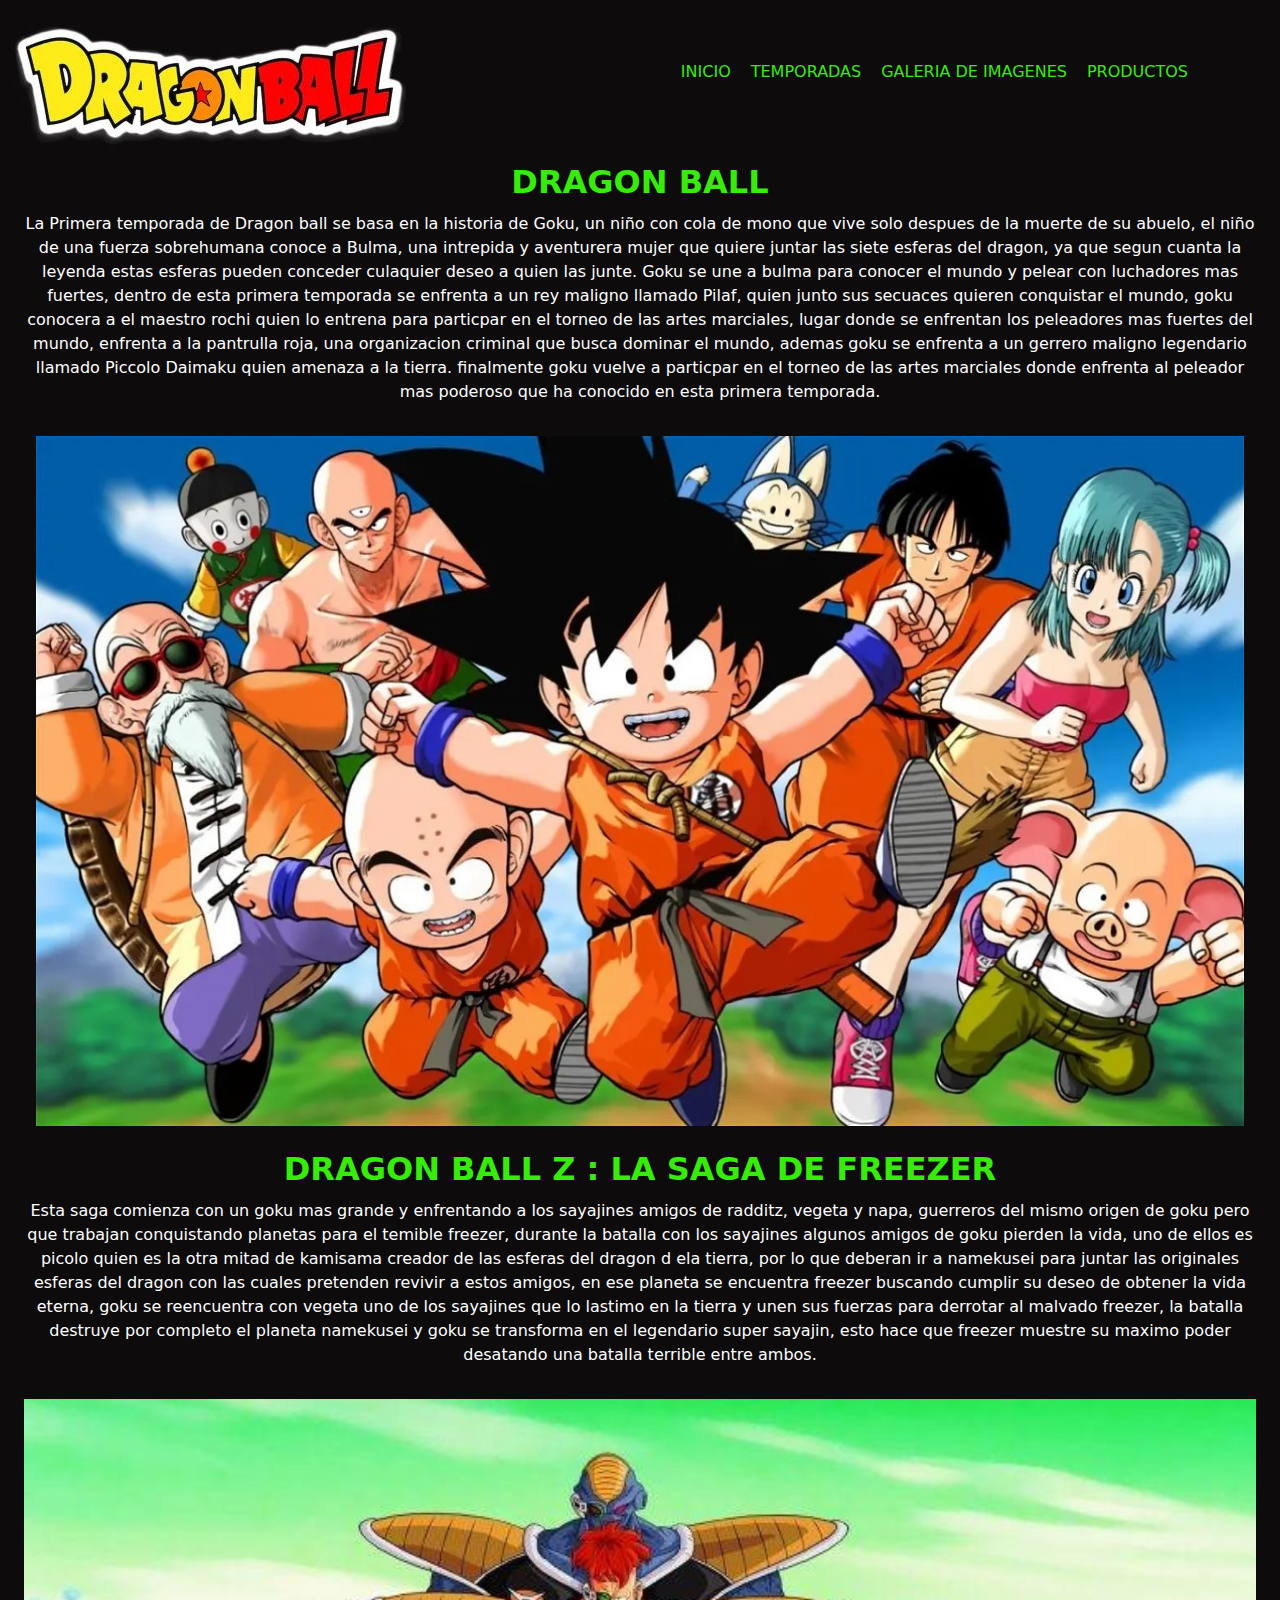
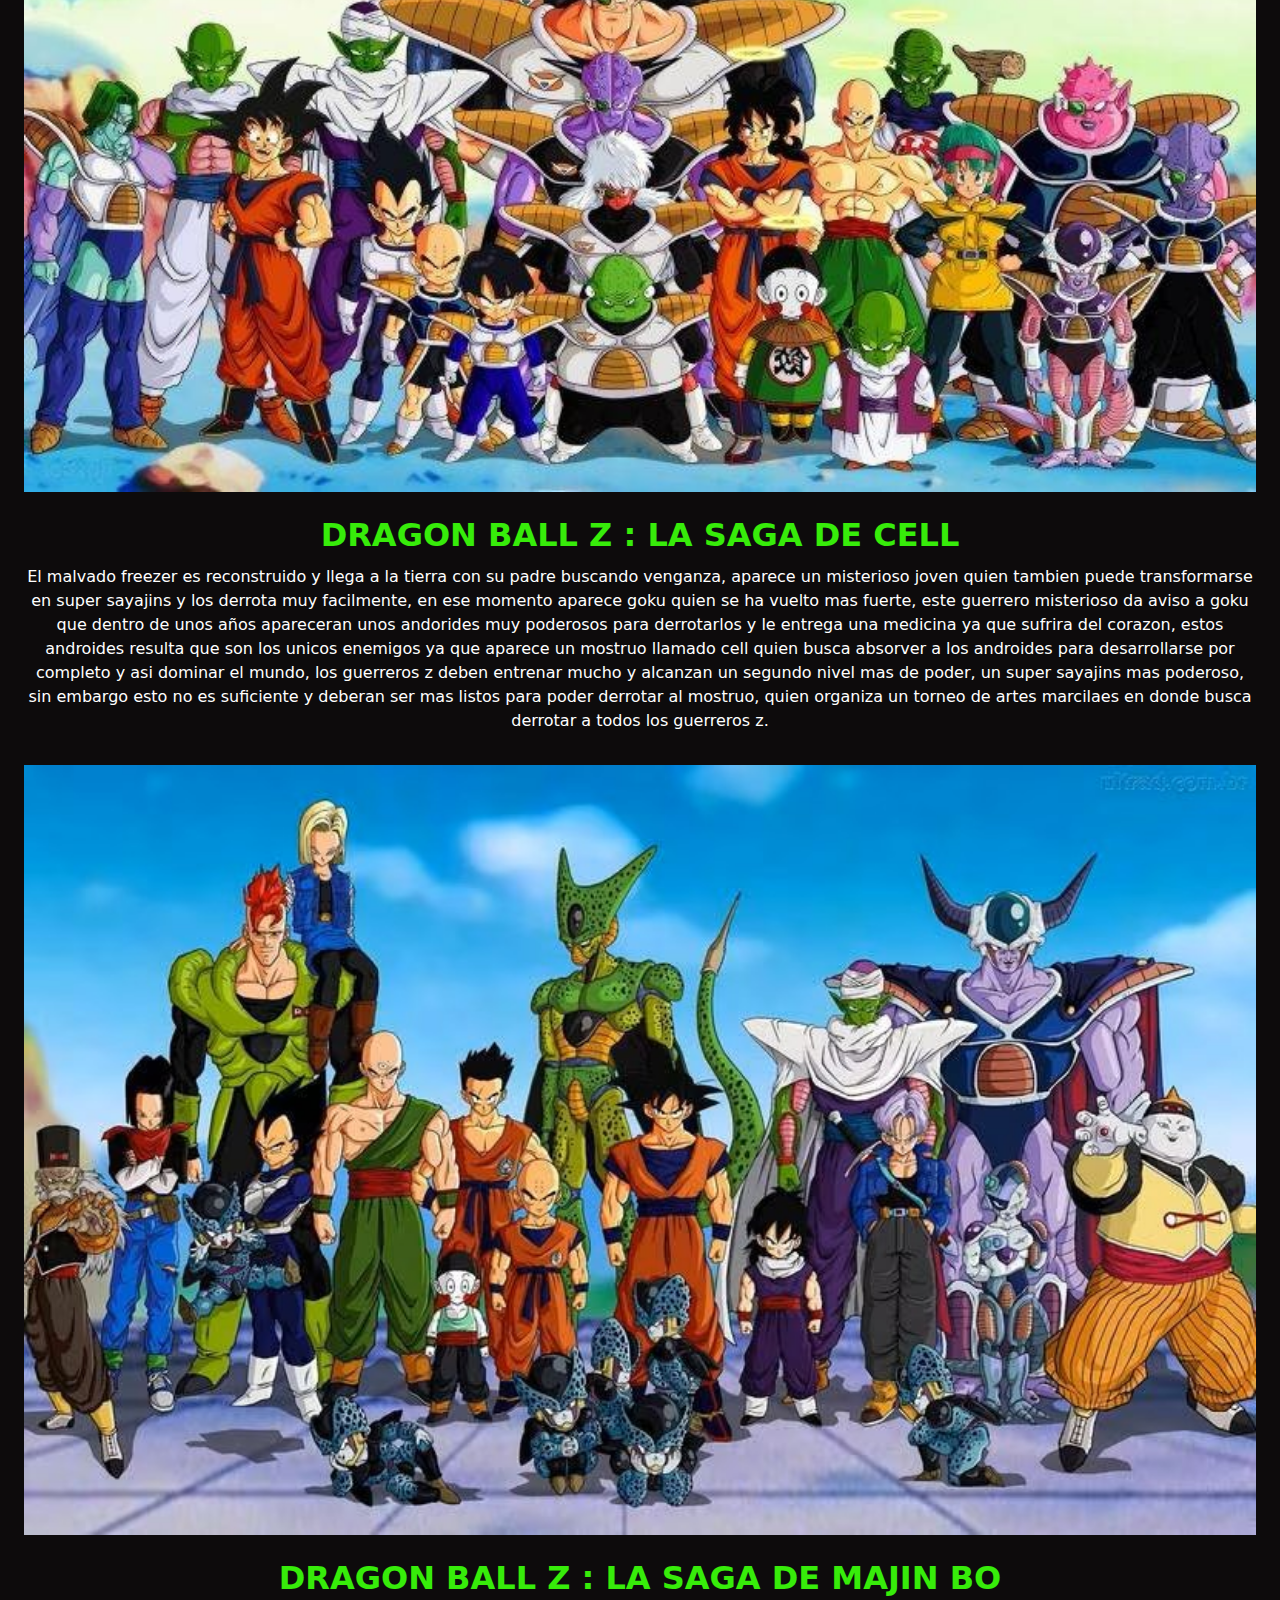
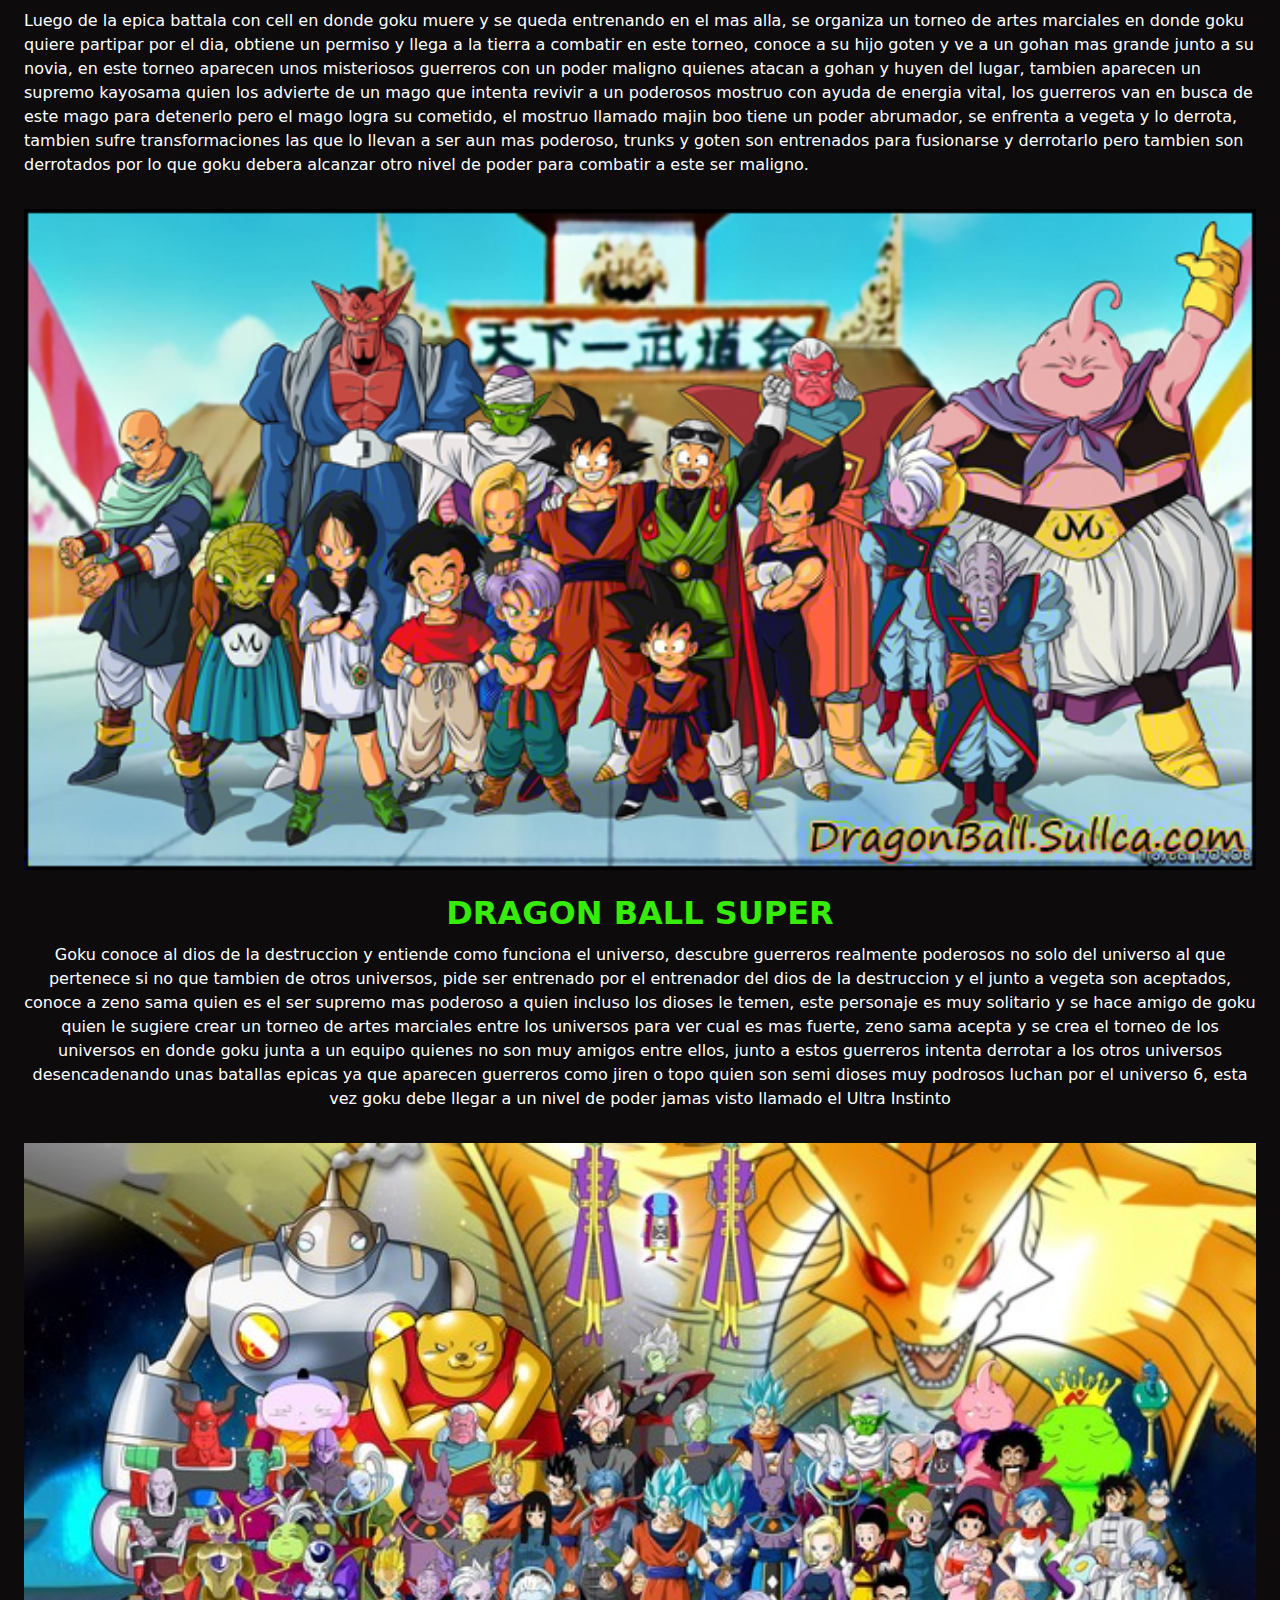
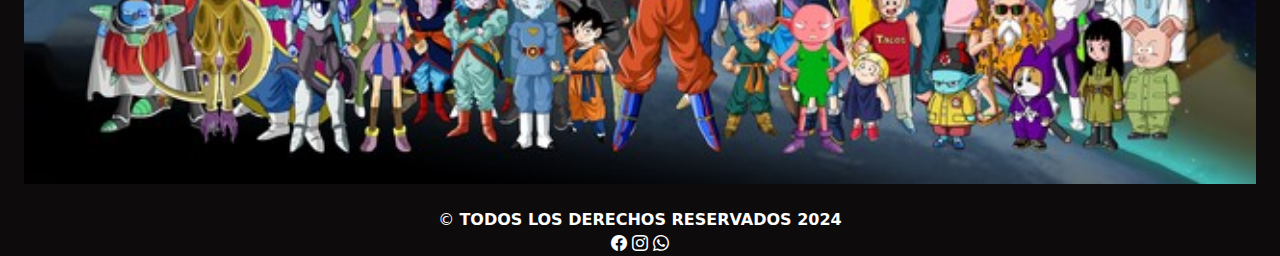
<file: paginas/temporadas.html>
<!DOCTYPE html>
<html lang="en">
<head>
    <meta charset="UTF-8">
    <meta name="viewport" content="width=device-width, initial-scale=1.0">
    <title>TEMPORADAS</title>
    <link rel="stylesheet" href="../css/style.css">
    <link rel="stylesheet" href="https://cdn.jsdelivr.net/npm/bootstrap-icons@1.11.3/font/bootstrap-icons.min.css">
</head>
<body class="body">
    <header id="header" class="d-flex align-items-center">
        <div class="container d-flex justify-content-between align-items-center">
            <div class="logo">
                <img src="../Imagenes/logo.jpg" class="logo" alt="imagen del logo">
            </div>
            <nav id="navbar" class="navbar">
                <ul class="menu">
                    <li  class="list-item"><a href="../index.html" class="link">INICIO</a></li>
                    <li class="list-item"><a href="./temporadas.html" class="link">TEMPORADAS</a></li>
                    <li class="list-item"><a href="./galeria-de-imagenes.html" class="link">GALERIA DE IMAGENES</a>
                        <ul class="submenu">
                            <li><a href="./galeria-de-imagenes.html" class="sub-item">DRAGON BALL</a></li>
                            <li><a href="./galeria-de-imagenes.html" class="sub-item">DRAGON BALL Z FREEZER</a></li>
                            <li><a href="./galeria-de-imagenes.html" class="sub-item">DRAGON BALL Z CELL</a></li>
                            <li><a href="./galeria-de-imagenes.html" class="sub-item">DRAGON BALL Z MAJIN BUU</a></li>
                            <li><a href="./galeria-de-imagenes.html" class="sub-item">DRAGON BALL SUPER</a></li>
                        </ul>
                    </li>
                    <li class="list-item"><a href="./productos.html" class="link">PRODUCTOS</a></li>
                </ul>
            </nav>
        </div>
    </header>
    <main class="main-principal-temporadas">
        <div class="container">
            <div class="temporada-1">
                <h2 class="text-center"><strong class="titulo-principal titulos">DRAGON BALL</strong></h2>
                <div class="contenedor-p-img container">
                        <p class="col-12 text-center">La Primera temporada de Dragon ball se basa en la historia de Goku, un niño con cola de mono que vive solo despues de la muerte de su abuelo, el niño de una fuerza sobrehumana conoce a Bulma, una intrepida y aventurera mujer que quiere juntar las siete esferas del dragon, ya que segun cuanta la leyenda estas esferas pueden conceder culaquier deseo a quien las junte.
                        Goku se une a bulma para conocer el mundo y pelear con luchadores mas fuertes, dentro de esta primera temporada se enfrenta a un rey maligno llamado Pilaf, quien junto sus secuaces quieren conquistar el mundo, goku conocera a el maestro rochi quien lo entrena para particpar en el torneo de las artes marciales, lugar donde se enfrentan los peleadores mas fuertes del mundo, enfrenta a la pantrulla roja, una organizacion criminal que busca dominar el mundo, ademas goku se enfrenta a un gerrero maligno legendario llamado Piccolo Daimaku quien amenaza a la tierra.
                        finalmente goku vuelve a particpar en el torneo de las artes marciales donde enfrenta al peleador mas poderoso que ha conocido en esta primera temporada.
                        </p>
                        <div class="div-img">
                            <img src="../Imagenes/temporadas/dragon-ball-t1.jpg"  class="container img-t1 mb-4 mt-3" alt="imagen primera temporada">
                        </div>
                </div>
            </div>
            <div class="temporada-2">
                <h2 class="text-center"><strong class="titulo-principal titulos">DRAGON BALL Z : LA SAGA DE FREEZER</strong></h2>
                <div class="contenedor-p-img container">
                    <p class="text-center">Esta saga comienza con un goku mas grande y enfrentando a los sayajines amigos de radditz, vegeta y napa, guerreros del mismo origen de goku pero que trabajan conquistando planetas para el temible freezer, durante la batalla con los sayajines algunos amigos de goku pierden la vida, uno de ellos es picolo quien es la otra mitad de kamisama creador de las esferas del dragon d ela tierra, por lo que deberan ir a namekusei para juntar las originales esferas del dragon con las cuales pretenden revivir a estos amigos, en ese planeta se encuentra freezer buscando cumplir su deseo de obtener la vida eterna, goku se reencuentra con vegeta uno de los sayajines que lo lastimo en la tierra y unen sus fuerzas para derrotar al malvado freezer, la batalla destruye por completo el planeta namekusei y goku se transforma en el legendario super sayajin, esto hace que freezer muestre su maximo poder desatando una batalla terrible entre ambos.</p>
                    <img src="../Imagenes/temporadas/img-t22.jpg" class="img-t2 mb-4 mt-3" alt="imagen saga de freezer">
                </div>
            </div>
            <div class="temporada-3">
                <h2 class="text-center"><strong class="titulo-principal titulos">DRAGON BALL Z : LA SAGA DE CELL</strong></h2>
                <div class="contenedor-p-img container">
                    <p class="text-center ">El malvado freezer es reconstruido y llega a la tierra con su padre buscando venganza, aparece un misterioso joven quien tambien puede transformarse en super sayajins y los derrota muy facilmente, en ese momento aparece goku quien se ha vuelto mas fuerte, este guerrero misterioso da aviso a goku que dentro de unos años apareceran unos andorides muy poderosos para derrotarlos y le entrega una medicina ya que sufrira del corazon, estos androides resulta que son los unicos enemigos ya que aparece un mostruo llamado cell quien busca absorver a los androides para desarrollarse por completo y asi dominar el mundo, los guerreros z deben entrenar mucho y alcanzan un segundo nivel mas de poder, un super sayajins mas poderoso, sin embargo esto no es suficiente y deberan ser mas listos para poder derrotar al mostruo, quien organiza un torneo de artes marcilaes en donde busca derrotar a todos los guerreros z.</p>
                    <img src="../Imagenes/temporadas/dragon-ball-t3.jpg" class="img-t3 mb-4 mt-3" alt="imagen saga de cell">
                </div>
            </div>
            <div class="temporada-4">
                <h2 class="text-center"><strong class="titulo-principal titulos">DRAGON BALL Z : LA SAGA DE MAJIN BO</strong></h2>
                <div class="contenedor-p-img container">
                    <p>Luego de la epica battala con cell en donde goku muere y se queda entrenando en el mas alla, se organiza un torneo de artes marciales en donde goku quiere partipar por el dia, obtiene un permiso y llega a la tierra a combatir en este torneo, conoce a su hijo goten y ve a un gohan mas grande junto a su novia, en este torneo aparecen unos misteriosos guerreros con un poder maligno quienes atacan a gohan y huyen del lugar, tambien aparecen un supremo kayosama quien los advierte de un mago que intenta revivir a un poderosos mostruo con ayuda de energia vital, los guerreros van en busca de este mago para detenerlo pero el mago logra su cometido, el mostruo llamado majin boo tiene un poder abrumador, se enfrenta a vegeta y lo derrota, tambien sufre transformaciones las que lo llevan a ser aun mas poderoso, trunks y goten son entrenados para fusionarse y derrotarlo pero tambien son derrotados por lo que goku debera alcanzar otro nivel de poder para combatir a este ser maligno.</p>
                    <img src="../Imagenes/temporadas/img-t4.jpg" class="img-t4 mb-4 mt-3" alt="imagen saga de majin bo">
                </div>
            </div>
            <div class="temporada-5">
                <h2 class="text-center"><strong class="titulo-principal titulos">DRAGON BALL SUPER</strong></h2>
                <div class="contenedor-p-img container text-center">
                    <p>Goku conoce al dios de la destruccion y entiende como funciona el universo, descubre guerreros realmente poderosos no solo del universo al que pertenece si no que tambien de otros universos, pide ser entrenado por el entrenador del dios de la destruccion y el junto a vegeta son aceptados, conoce a zeno sama quien es el ser supremo mas poderoso a quien incluso los dioses le temen, este personaje es muy solitario y se hace amigo de goku quien le sugiere crear un torneo de artes marciales entre los universos para ver cual es mas fuerte, zeno sama acepta y se crea el torneo de los universos en donde goku junta a un equipo quienes no son muy amigos entre ellos, junto a estos guerreros intenta derrotar a los otros universos desencadenando unas batallas epicas ya que aparecen guerreros como jiren o topo quien son semi dioses muy podrosos  luchan por el universo 6, esta vez goku debe llegar a un nivel de poder jamas visto llamado el Ultra Instinto</p>
                    <img src="../Imagenes/temporadas/dragon-ball-t5.jpeg" class="img-t5 mb-4 mt-3" alt="imagen de dragon ball super">
                </div>
            </div>
        </div>
        <i class="bi bi-arrow-up-circle" onclick="topFunction()" id="myBtn" title="INICIO"></i>
    </main>
    <footer class="text-center">
        &copy; <strong><span>TODOS LOS DERECHOS RESERVADOS 2024</span></strong>
        <div class="social-links">
            <i class="bi bi-facebook"></i>
            <i class="bi bi-instagram"></i></a>
            <i class="bi bi-whatsapp"></i></a>
        </div>
    </footer>
    <link href="https://cdn.jsdelivr.net/npm/bootstrap@5.3.3/dist/css/bootstrap.min.css" rel="stylesheet" integrity="sha384-QWTKZyjpPEjISv5WaRU9OFeRpok6YctnYmDr5pNlyT2bRjXh0JMhjY6hW+ALEwIH" crossorigin="anonymous">
    <script src="../javascript/script.js"></script>
</body>
</html>
</file>
<file: css/style.css>
* {
  padding: 0;
  margin: 0;
  box-sizing: border-box;
}

.body {
  background-color: #0D0B0C;
}

main, footer {
  color: white;
}

.navbar ul {
  display: flex;
  align-items: center;
  gap: 20px;
  list-style: none;
}

.menu .submenu {
  display: none;
}

.submenu {
  position: absolute;
  background: #242524;
  width: 60%;
  display: none;
  border-radius: 10px;
  padding: 0;
}

.sub-item:hover {
  background: rgb(29, 139, 29);
  border-radius: 3px;
}

.submenu li a {
  display: block;
  padding: 15px;
  color: #fff;
  text-decoration: none;
}

.menu li:hover .submenu {
  display: block;
}

li a {
  color: rgb(55, 236, 10);
  text-decoration: none;
}

.titulo-principal {
  color: rgb(55, 236, 10);
}

.titulos {
  color: rgb(55, 236, 10);
}

.link::after {
  content: "";
  width: 0;
  height: 3px;
  background-color: greenyellow;
  margin: auto;
  display: block;
}

.link:hover::after {
  width: 50%;
  transition: width 0.3s linear;
  border-radius: 2px;
}

.titulos::after {
  content: "";
  width: 0;
  height: 3px;
  background-color: greenyellow;
  margin: auto;
  display: block;
}

.titulos:hover::after {
  width: 10%;
  transition: width 0.3s linear;
  border-radius: 2px;
}

.contenedor-img img {
  transition: transform 0.3s ease;
}

.contenedor-img:hover img {
  transform: scale(1.1);
}

.descripcion {
  padding-top: 20px;
}

#menu-toggle {
  display: none;
  background-color: transparent;
  border: none;
  cursor: pointer;
  padding: 10px;
}

.menu-line {
  width: 25px;
  height: 3px;
  background-color: #333;
  margin: 5px 0;
}

.menu-line {
  width: 25px;
  height: 3px;
  background-color: #333;
  margin: 5px 0;
}

#navbar {
  display: none;
}

#myBtn {
  display: none;
  position: fixed;
  bottom: 20px;
  right: 30px;
  z-index: 99;
  font-size: 35px;
  border: none;
  outline: none;
  color: rgb(55, 236, 10);
  cursor: pointer;
}

.img-t2, .img-t3, .img-t4, .img-t5 {
  width: 100%;
}

body {
  background-color: #0D0B0C;
}

.menu {
  padding-right: 80px;
}

.contenedor-imagenes {
  display: grid;
  grid-template-columns: repeat(5, 1fr);
  grid-template-rows: repeat(2, 1fr);
  gap: 1rem;
  margin: 2rem 1rem;
  height: 100%;
}

.container {
  max-width: 100% !important;
}

.contenedor-imagenes div img {
  width: 100%;
  height: 100%;
  object-fit: cover;
}

.img-uno {
  grid-column: span 5;
  grid-row: span 1;
}

.img-tres {
  display: grid;
  grid-template-columns: 1fr;
  grid-template-rows: repeat(3, 1fr);
  gap: 10px;
}

.img-seis {
  grid-column: span 1;
}

.img-siete {
  grid-column: span 2;
}

.img-nueve {
  grid-column: span 3;
}

.img-diez {
  grid-column: span 2;
}

.contenedor-img-freezer {
  display: grid;
  grid-template-columns: repeat(6, 1fr);
  grid-template-rows: repeat(2, 1fr);
  gap: 1rem;
  margin: 2rem 1rem;
  height: 100%;
}

.contenedor-img-freezer div img {
  width: 100%;
  height: 100%;
  object-fit: cover;
}

.img-freezer-uno, .img-freezer-dos, .img-freezer-tres {
  grid-column: span 2;
}

.img-freezer-cuatro, .img-freezer-cinco, .img-freezer-seis {
  grid-column: span 1;
}

.img-freezer-ocho, .img-freezer-diez {
  grid-column: span 2;
}

.img-freezer-nueve {
  grid-column: span 4;
}

.contenedor-img-cell {
  display: grid;
  grid-template-columns: repeat(6, 1fr);
  grid-template-rows: repeat(3, 1fr);
  gap: 1rem;
  margin: 2rem 1rem;
  height: 100%;
}

.contenedor-img-cell div img {
  width: 100%;
  height: 100%;
  object-fit: cover;
}

.img-cell-uno {
  grid-column: span 1;
}

.img-cell-dos, .img-cell-cuatro, .img-cell-siete, .img-cell-ocho, .img-cell-nueve, .img-cell-diez {
  grid-column: span 2;
}

.img-cell-tres {
  grid-column: span 3;
}

.contenedor-img-buu {
  display: grid;
  grid-template-columns: repeat(4, 1fr);
  grid-template-rows: repeat(3, 1fr);
  gap: 1rem;
  margin: 2rem 1rem;
  height: 100%;
}

.contenedor-img-buu div img {
  width: 100%;
  height: 100%;
  object-fit: cover;
}

.img-buu-dos, .img-buu-diez {
  grid-column: span 2;
}

.img-buu-cuatro {
  grid-column: span 1;
}

.contenedor-img-super {
  display: grid;
  grid-template-columns: repeat(6, 1fr);
  grid-template-rows: repeat(3, 1fr);
  gap: 1rem;
  margin: 2rem 1rem;
  height: 100%;
}

.contenedor-img-super div img {
  width: 100%;
  height: 100%;
  object-fit: cover;
}

.img-super-uno, .img-super-dos, .img-super-tres, .img-super-cinco {
  grid-column: span 2;
}

.img-super-siete, .img-super-ocho, .img-super-nueve, .img-super-diez {
  grid-column: span 2;
}

.img-super-seis {
  grid-column: span 3;
}

.div-seccion div img {
  height: 200px;
  border-radius: 10px;
  margin-bottom: 20px;
}

.titulos-producto {
  margin: 2rem 0 2rem 0;
}

button {
  background-color: rgb(55, 236, 10);
  width: 190px;
  height: 35px;
  color: rgb(41, 30, 30);
  border: none;
  border-radius: 10px !important;
  margin-bottom: 20px !important;
}

@media screen and (max-width: 720px) {
  .imagen-principal-index img {
    display: none;
  }
  .submenu {
    display: none;
  }
  .has-submenu:hover .submenu {
    display: block;
  }
  .seccion-cuadros div div div img {
    display: block;
  }
}
@media only screen and (min-width: 720px) {
  #navbar {
    display: block;
  }
  #menu-toggle {
    display: none;
  }
}

/*# sourceMappingURL=style.css.map */
</file>
